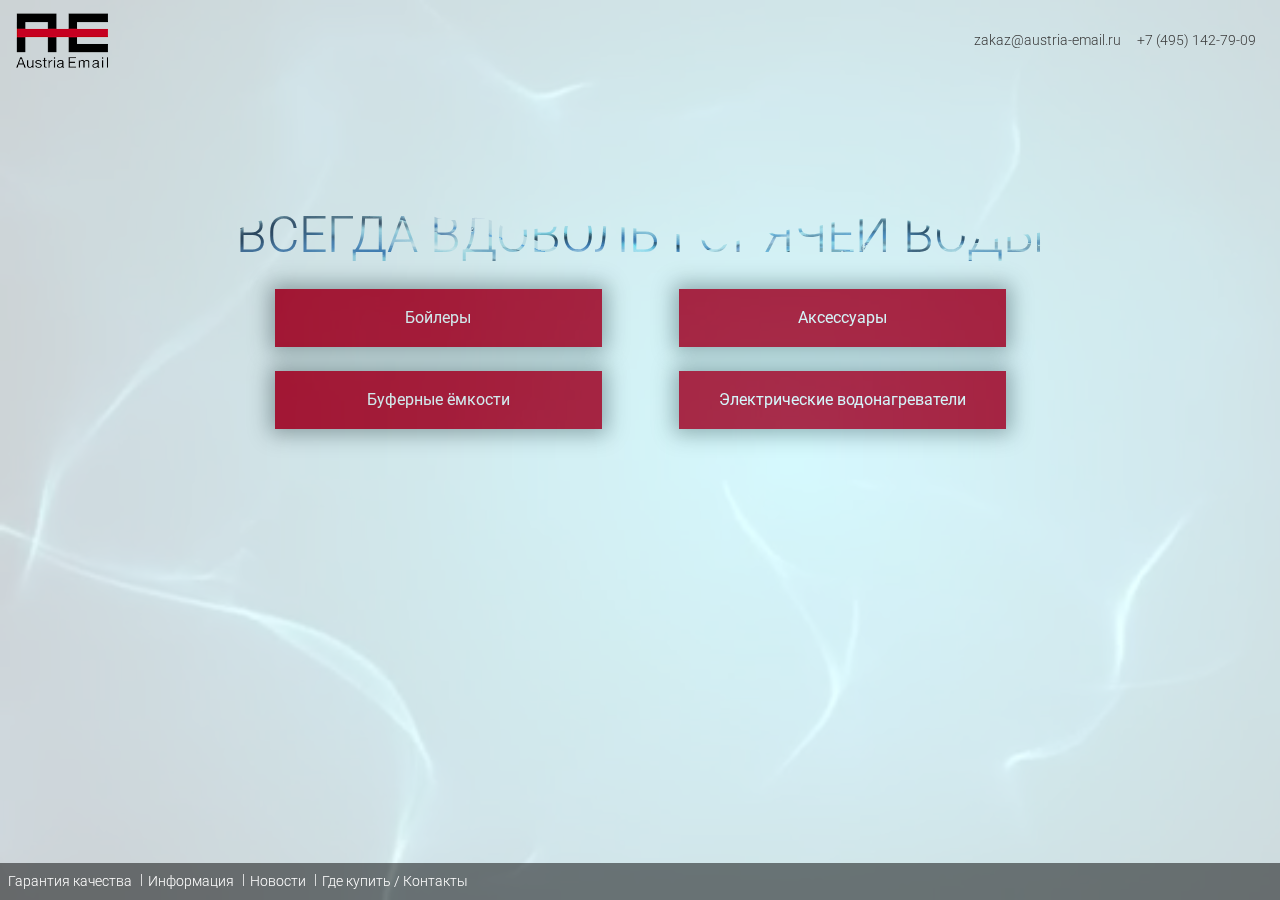
<file: index.html>
<!DOCTYPE html>
<html lang="en">
<head>
	<meta charset="UTF-8">
	<title>Document</title>
	<link rel="stylesheet" href="css/bootstrap.min.css">
	<link rel="stylesheet" href="css/style.css">
	<link rel="stylesheet" href="https://maxcdn.bootstrapcdn.com/font-awesome/4.7.0/css/font-awesome.min.css">
	<link href="https://fonts.googleapis.com/css?family=Roboto:300,400,700&amp;subset=cyrillic,cyrillic-ext" rel="stylesheet">
	<meta name="viewport" content="width=device-width, user-scalable=no, initial-scale=1.0, maximum-scale=1.0, minimum-scale=1.0">
</head>
<body>
	<!-- <div class="loader"><div class="loader_inner"></div></div> -->
<nav class="navbar navbar-home navbar-expand-lg my-nav">
  <a class="navbar-brand" href="#"><img src="images/logo.png">
  <div class="pulse1"></div>
<div class="pulse2"></div></a>
  <button class="navbar-toggler" type="button" data-toggle="collapse" data-target="#navbarNav" aria-controls="navbarNav" aria-expanded="false" aria-label="Toggle navigation">
    <span class="navbar-toggler-icon"><i class="fa fa-bars" aria-hidden="true"></i></span>
  </button>
  <div class="collapse navbar-collapse justify-content-end" id="navbarNav">
    <!-- <ul class="navbar-nav mr-auto mt-2 mt-lg-0">
      <li class="nav-item active">
        <a class="nav-link" href="#">Home <span class="sr-only">(current)</span></a>
      </li>
      <li class="nav-item">
        <a class="nav-link" href="#">Features</a>
      </li>
      <li class="nav-item">
        <a class="nav-link" href="#">Pricing</a>
      </li>
      <li class="nav-item">
        <a class="nav-link disabled" href="#">Disabled</a>
      </li>
    </ul> -->

    <ul class="navbar-nav my-2 my-lg-0">
      <li class="nav-item">
        <a class="nav-link email email-home " href="mailto:zakaz@austria-email.ru">zakaz@austria-email.ru</a>
      </li>
      <li class="nav-item">
        <a class="nav-link tel tel-home" href="tel:74951427909">+7 (495) 142-79-09</a>
      </li>
    </ul>
  </div>
</nav>


<div class="video-header wrap">
	<div class="fullscreen-video-wrap">
		<!-- <video src="video/water.mp4" autoplay loop></video> -->
		<video  muted  poster="images/bg.jpg" autoplay loop>
   <source src="video/water.mp4" type='video/mp4; codecs="avc1.42E01E, mp4a.40.2"'>
   	</video>
    <!-- <div class="video"  muted controls="false" poster="images/bg.jpg"> -->
   <!-- <source src="video/water.mp4" type='video/mp4; codecs="avc1.42E01E, mp4a.40.2"'> -->
    </div>
	</div>
	<div class="header-overlay loader1">
		<div class="header-content loader">
			<h1 class="star">Всегда вдоволь горячей воды</h1>
			
			<a class="btn my-btn mt-4">Бойлеры</a>
			<a class="btn my-btn mt-4">Аксессуары</a>
			<a class="btn my-btn mt-4">Буферные ёмкости</a>
			<a class="btn my-btn mt-4">Электрические
водонагреватели</a>
		</div>
	</div>
</div>

<section class="section section-a">
	<nav class="navbar fixed-bottom navbar-expand-sm navbar-dark nav-foot">
		<button class="navbar-toggler" type="button" data-toggle="collapse" data-target="#navbarNavFooter" aria-controls="navbarNav" aria-expanded="false" aria-label="Toggle navigation">
    <span class="navbar-toggler-icon"><i class="fa fa-bars" aria-hidden="true"></i></span>
  </button>
		<div class="collapse collapse-footer navbar-collapse" id="navbarNavFooter">
    <ul class="navbar-nav mr-auto mt-2 mt-lg-0">
      <li class="nav-item active home">
        <a class="nav-link home" href="#">Гарантия качества <span class="sr-only">(current)</span></a>
      </li>
      <li class="nav-item home">
        <a class="nav-link home" href="#">Информация</a>
      </li>
      <li class="nav-item home">
        <a class="nav-link home" href="#">Новости</a>
      </li>
      <li class="nav-item home">
        <a class="nav-link home" href="#">Где купить / Контакты</a>
      </li>
    </ul>
    <!-- <ul class="navbar-nav my-3 my-lg-0">
      <li class="nav-item">
        <a class="nav-link" href="#">Copyright © "austria-email", 2018</a>
      </li>
      <li class="nav-item">
        <a class="nav-link" href="#">Создание сайта - disaers.ru</a>
      </li>
    </ul> -->
  </div>
	</nav>
</section>

	<script src="https://code.jquery.com/jquery-3.2.1.slim.min.js" integrity="sha384-KJ3o2DKtIkvYIK3UENzmM7KCkRr/rE9/Qpg6aAZGJwFDMVNA/GpGFF93hXpG5KkN" crossorigin="anonymous"></script>
<script src="https://cdnjs.cloudflare.com/ajax/libs/popper.js/1.12.3/umd/popper.min.js" integrity="sha384-vFJXuSJphROIrBnz7yo7oB41mKfc8JzQZiCq4NCceLEaO4IHwicKwpJf9c9IpFgh" crossorigin="anonymous"></script>
<script src="https://maxcdn.bootstrapcdn.com/bootstrap/4.0.0-beta.2/js/bootstrap.min.js" integrity="sha384-alpBpkh1PFOepccYVYDB4do5UnbKysX5WZXm3XxPqe5iKTfUKjNkCk9SaVuEZflJ" crossorigin="anonymous"></script>
<script src="js/ie.js"></script>

</body>
</html>
</file>
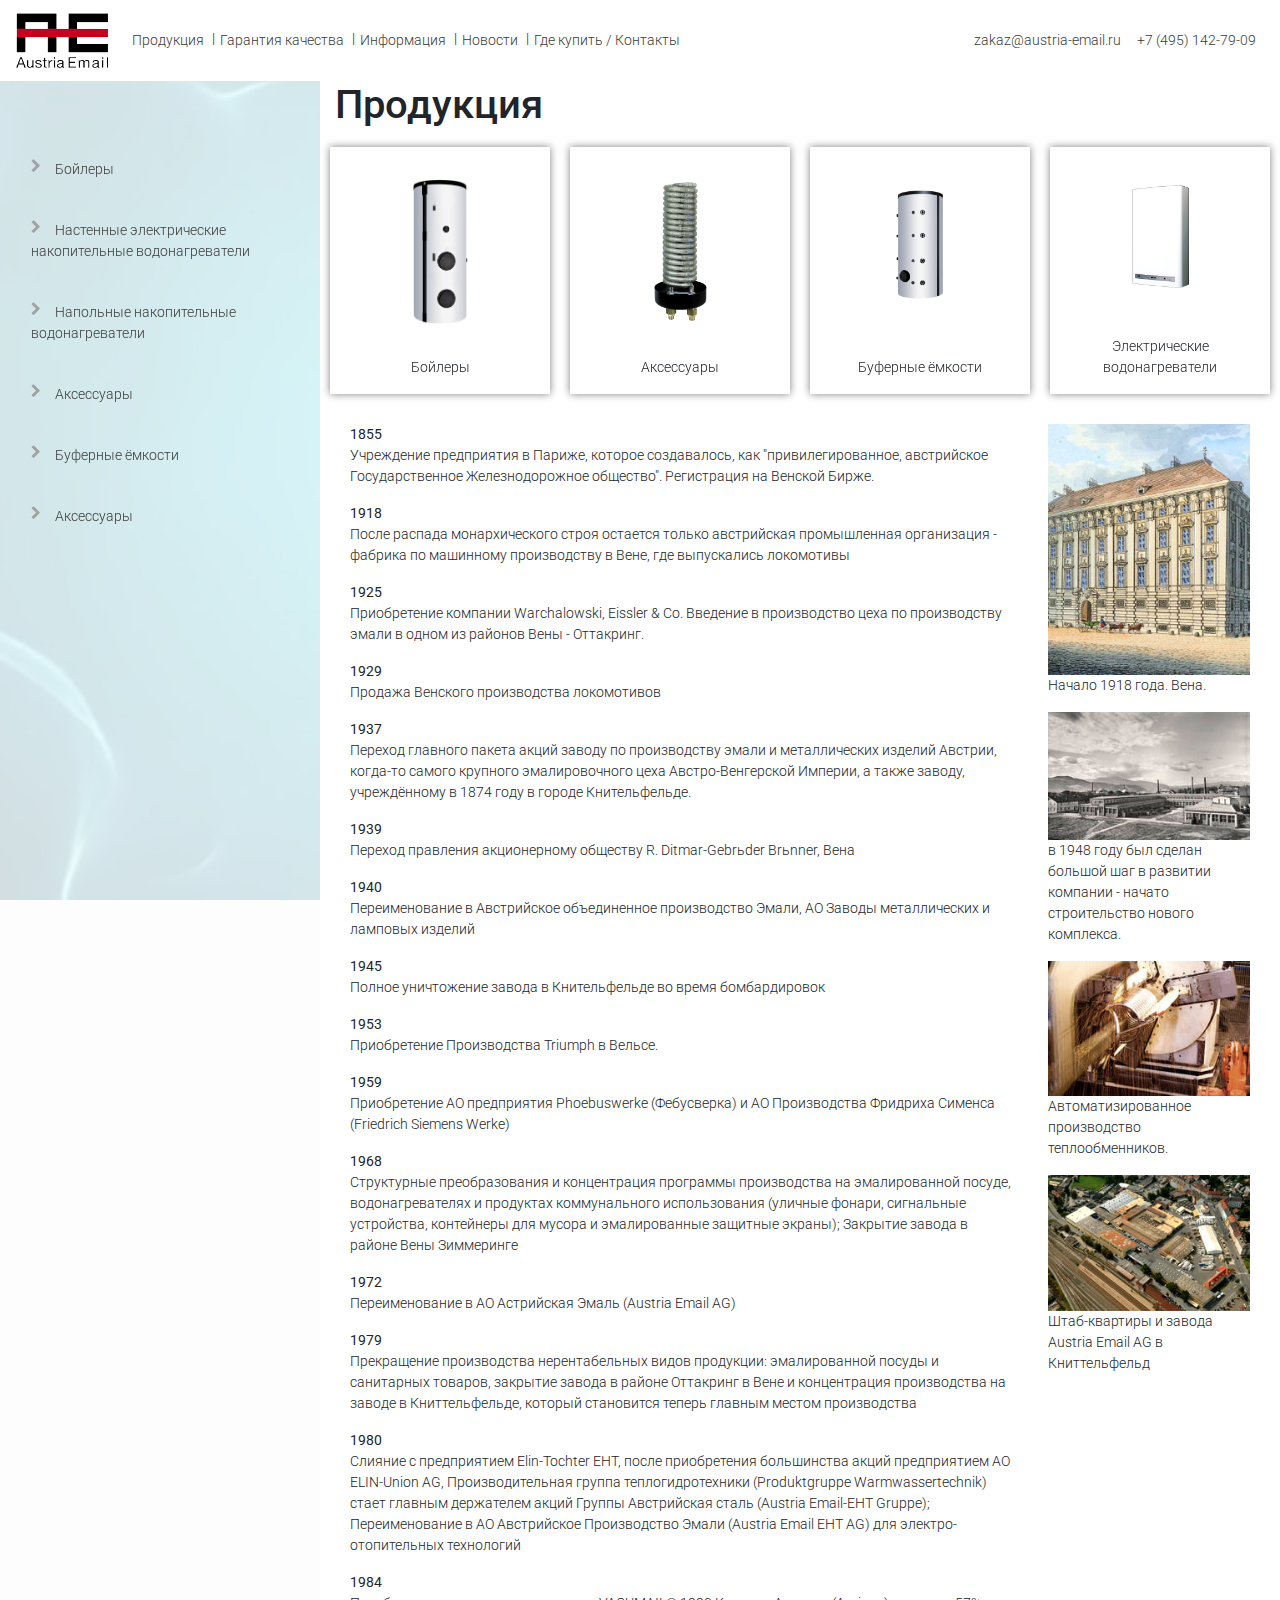
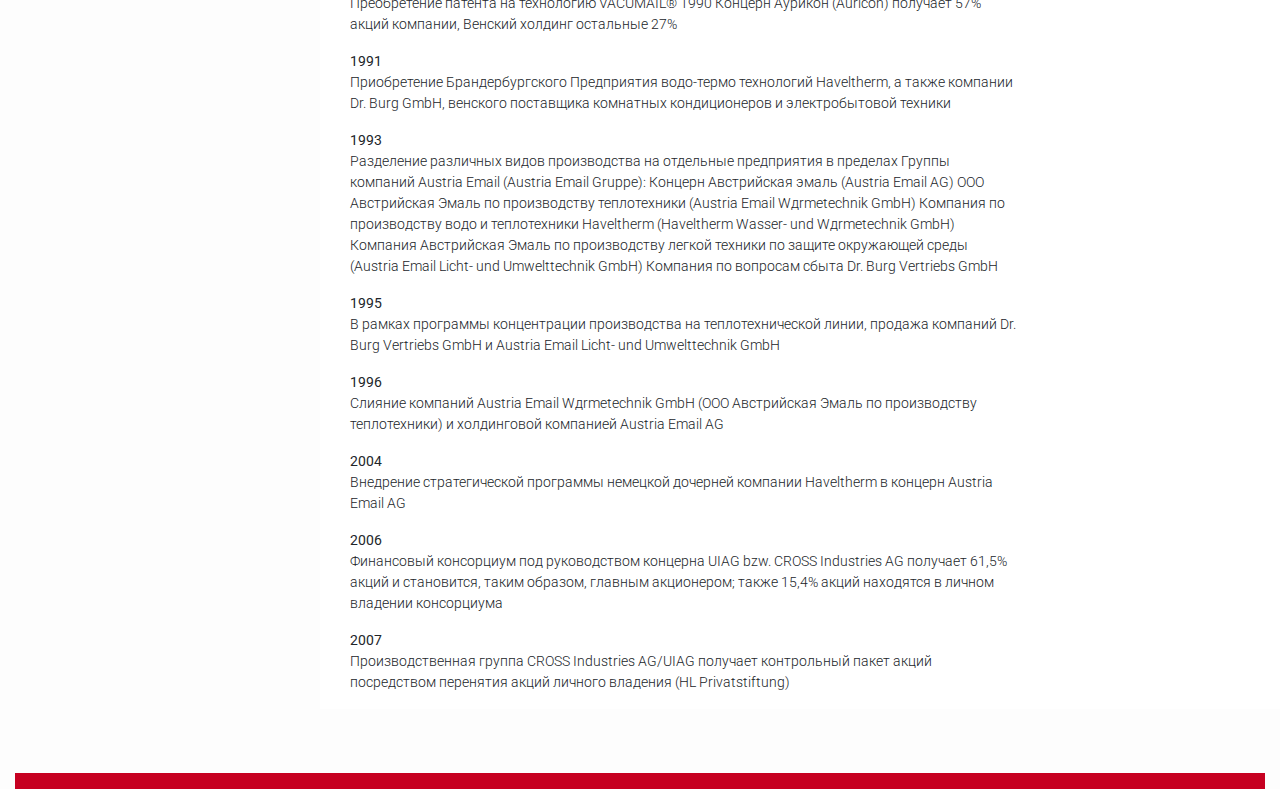
<file: category.html>
<!DOCTYPE html>
<html lang="en">
<head>
	<meta charset="UTF-8">
	<title>Document</title>
	<link rel="stylesheet" href="css/bootstrap.min.css">
	<link rel="stylesheet" href="css/style.css">
	<link rel="stylesheet" href="https://maxcdn.bootstrapcdn.com/font-awesome/4.7.0/css/font-awesome.min.css">
  <link href="https://fonts.googleapis.com/css?family=Roboto:300,400,700&amp;subset=cyrillic,cyrillic-ext" rel="stylesheet">
  <meta name="viewport" content="width=device-width, user-scalable=no, initial-scale=1.0, maximum-scale=1.0, minimum-scale=1.0">
</head>
<body>
	<video  muted poster="images/bg.jpg" autoplay loop id="myVideo">
   <source src="video/water.mp4" type='video/mp4; codecs="avc1.42E01E, mp4a.40.2"'>
    </video>
<nav class="navbar navbar-expand-lg">
  <a class="navbar-brand" href="#"><img src="images/logo.png"></a>
  <button class="navbar-toggler" type="button" data-toggle="collapse" data-target="#navbarNav" aria-controls="navbarNav" aria-expanded="false" aria-label="Toggle navigation">
    <span class="navbar-toggler-icon"><i class="fa fa-bars" aria-hidden="true"></i></span>
  </button>
  <div class="collapse navbar-collapse" id="navbarNav">
    <ul class="navbar-nav mr-auto mt-2 mt-lg-0">
      <li class="nav-item active">
        <a class="nav-link" href="#">Продукция <span class="sr-only">(current)</span></a>
      </li>
      <li class="nav-item">
        <a class="nav-link" href="#">Гарантия качества </a>
      </li>
      <li class="nav-item">
        <a class="nav-link" href="#">Информация</a>
      </li>
      <li class="nav-item">
        <a class="nav-link" href="#">Новости</a>
      </li>
      <li class="nav-item">
        <a class="nav-link" href="#">Где купить / Контакты</a>
      </li>
    </ul>
    <ul class="navbar-nav ">
      <li class="nav-item">
        <a class="nav-link email" href="mailto:zakaz@austria-email.ru">zakaz@austria-email.ru</a>
      </li>
      <li class="nav-item">
        <a class="nav-link tel" href="tel:74951427909">+7 (495) 142-79-09</a>
      </li>
    </ul>
  </div>
</nav>

<div class="container-fluid sky">
  <div class="row justify-content-end">
    <div class="col-md-3">
      <nav class="navbar navbar-home navbar-expand-lg my-nav">
  
  <button class="navbar-toggler" type="button" data-toggle="collapse" data-target="#navbarNavCat" aria-controls="navbarNavCat" aria-expanded="false" aria-label="Toggle navigation">
    <span class="navbar-toggler-icon"><i class="fa fa-bars" aria-hidden="true"></i></span>
  </button>
  <div class="collapse navbar-collapse " id="navbarNavCat">
    <!-- <ul class="nav flex-column">
  <li class="nav-item">
    <a class="nav-link active" href="#">Active</a>
  </li>
  <li class="nav-item">
    <a class="nav-link" href="#">Link</a>
  </li>
  <li class="nav-item">
    <a class="nav-link" href="#">Link</a>
  </li>
  <li class="nav-item">
    <a class="nav-link" href="#">Disabled</a>
  </li>
</ul> -->
<div class="sidebar left flex-column">

  <ul class="list-sidebar bg-defoult">
<li> <a href="#" data-toggle="collapse" data-target="#cat1" class="collapsed active" > <i class="fa fa-chevron-right pull-left"></i> <span class="nav-label"> Бойлеры </span> <span class=""></span> </a>
      <ul class="sub-menu collapse" id="cat1">
        <li class=""><a href="#">Austria Email ERM, ERMR</a>
          <ul >
            <li><a href="#">HT 200 ERM</a></li>
            <li><a href="#">HT 300 ERM</a></li>
            <li><a href="#">HT 400 ERM</a></li>
            <li><a href="#">HT 500 ERM</a></li>
            <li><a href="#">HT 200 ERMR</a></li>
            <li class="active"><a href="#">HT 300 ERMR</a></li>
            <li><a href="#">HT 400 ERMR</a></li>
            <li><a href="#">HT 500 ERMR</a></li>
          </ul>
        </li>
        <li><a href="#">Austria Email VT FFM</a>
          <ul >
            <li><a href="#">VT 300 FFM</a></li>
            <li><a href="#">VT 500 FFM</a></li>
            <li><a href="#">VT 800 FFM</a></li>
            <li><a href="#">VT 1000 FFM</a></li>
          </ul>
        </li>
        <li><a href="#">Austria Email VT FRM, FRMR</a>
          <ul >
            <li><a href="#">VT 800 FRM</a></li>
            <li><a href="#">VT 1000 FRM</a></li>
            <li><a href="#">VT 800 FRMR</a></li>
            <li><a href="#">VT 1000 FRMR</a></li>
          </ul>
        </li>
        <li><a href="#">Austria-Email VT LDS</a>
          <ul >
            <li><a href="#">VT 800 LDS</a></li>
            <li><a href="#">VT 1000 LDS</a></li>
          </ul>
        </li>
        <li><a href="#">Austria Email HT FM</a>
          <ul >
            <li><a href="#">HT 200 FM</a></li>
            <li><a href="#">HT 300 FM</a></li>
            <li><a href="#">HT 400 FM</a></li>
            <li><a href="#">HT 500 FM</a></li>
          </ul>
        </li>
      </ul>
    </li>
    <li> <a href="#" data-toggle="collapse" data-target="#cat2" class="collapsed active" > <i class="fa fa-chevron-right pull-left"></i> <span class="nav-label"> Настенные электрические накопительные водонагреватели </span> <span class=""></span> </a>
      <ul class="sub-menu collapse" id="cat2">
        <li class="active"><a href="#">CSS3 Animation</a></li>
        <li><a href="#">General</a></li>
        <li><a href="#">Buttons</a></li>
        <li><a href="#">Tabs & Accordions</a></li>
        <li><a href="#">Typography</a></li>
        <li><a href="#">FontAwesome</a></li>
        <li><a href="#">Slider</a></li>
        <li><a href="#">Panels</a></li>
        <li><a href="#">Widgets</a></li>
        <li><a href="#">Bootstrap Model</a></li>
      </ul>
    </li>
    <li> <a href="#" data-toggle="collapse" data-target="#cat3" class="collapsed active" > <i class="fa fa-chevron-right pull-left"></i> <span class="nav-label"> Напольные накопительные водонагреватели </span> <span class=""></span> </a>
      <ul class="sub-menu collapse" id="cat3">
        <li class="active"><a href="#">CSS3 Animation</a></li>
        <li><a href="#">General</a></li>
        <li><a href="#">Buttons</a></li>
        <li><a href="#">Tabs & Accordions</a></li>
        <li><a href="#">Typography</a></li>
        <li><a href="#">FontAwesome</a></li>
        <li><a href="#">Slider</a></li>
        <li><a href="#">Panels</a></li>
        <li><a href="#">Widgets</a></li>
        <li><a href="#">Bootstrap Model</a></li>
      </ul>
    </li>
    <li> <a href="#" data-toggle="collapse" data-target="#cat4" class="collapsed active" > <i class="fa fa-chevron-right pull-left"></i> <span class="nav-label"> Аксессуары </span> <span class=""></span> </a>
      <ul class="sub-menu collapse" id="cat4">
        <li class="active"><a href="#">CSS3 Animation</a></li>
        <li><a href="#">General</a></li>
        <li><a href="#">Buttons</a></li>
        <li><a href="#">Tabs & Accordions</a></li>
        <li><a href="#">Typography</a></li>
        <li><a href="#">FontAwesome</a></li>
        <li><a href="#">Slider</a></li>
        <li><a href="#">Panels</a></li>
        <li><a href="#">Widgets</a></li>
        <li><a href="#">Bootstrap Model</a></li>
      </ul>
    </li>
    <li> <a href="#" data-toggle="collapse" data-target="#cat5" class="collapsed active" > <i class="fa fa-chevron-right pull-left"></i> <span class="nav-label"> Буферные ёмкости </span> <span class=""></span> </a>
      <ul class="sub-menu collapse" id="cat5">
        <li class="active"><a href="#">CSS3 Animation</a></li>
        <li><a href="#">General</a></li>
        <li><a href="#">Buttons</a></li>
        <li><a href="#">Tabs & Accordions</a></li>
        <li><a href="#">Typography</a></li>
        <li><a href="#">FontAwesome</a></li>
        <li><a href="#">Slider</a></li>
        <li><a href="#">Panels</a></li>
        <li><a href="#">Widgets</a></li>
        <li><a href="#">Bootstrap Model</a></li>
      </ul>
    </li>
    <li> <a href="#" data-toggle="collapse" data-target="#cat6" class="collapsed active" > <i class="fa fa-chevron-right pull-left"></i> <span class="nav-label"> Аксессуары </span> <span class=""></span> </a>
      <ul class="sub-menu collapse" id="cat6">
        <li class="active"><a href="#">CSS3 Animation</a></li>
        <li><a href="#">General</a></li>
        <li><a href="#">Buttons</a></li>
        <li><a href="#">Tabs & Accordions</a></li>
        <li><a href="#">Typography</a></li>
        <li><a href="#">FontAwesome</a></li>
        <li><a href="#">Slider</a></li>
        <li><a href="#">Panels</a></li>
        <li><a href="#">Widgets</a></li>
        <li><a href="#">Bootstrap Model</a></li>
      </ul>
    </li>
  </ul>
</div>
  </div>
</nav>
    </div>
    <div class="col-lg-9 col-md-9 col-sm-12 content">
      <h1>Продукция</h1>



  <div class="row">
    <div class="col category-item">
      <a href="#" class="category-link">
        <img src="images/boyler.png" alt="">
        
      </a>
      <p class="category-title">Бойлеры</p>
    </div>
    <div class="col category-item">
      <a href="#" class="category-link">
        <img src="images/acses.png" alt="">
        
      </a>
      <p class="category-title">Аксессуары</p>
    </div>
    <div class="col category-item">
      <a href="#" class="category-link">
        <img src="images/byf-emk.png" alt="">
        
      </a>
      <p class="category-title">Буферные ёмкости</p>
    </div>
    <div class="col category-item">
      <a href="#" class="category-link">
        <img src="images/vodonagrev.png" alt="">
        
      </a>
      <p class="category-title">Электрические водонагреватели</p>
    </div>
  </div>  


<div class="container cat-content">
  <div class="row">
    <div class="col-md-9">
      <strong>1855</strong>
      <p>Учреждение предприятия в Париже, которое создавалось, как "привилегированное, австрийское Государственное Железнодорожное общество". Регистрация на Венской Бирже.</p>
      <strong>1918</strong>
      <p>После распада монархического строя остается только австрийская промышленная организация - фабрика по машинному производству в Вене, где выпускались локомотивы</p>
      
      <strong>1925</strong>
      <p>Приобретение компании Warchalowski, Eissler & Co. Введение в производство цеха по производству эмали в одном из районов Вены - Оттакринг.</p>
      
      <strong>1929</strong>
      <p>Продажа Венского производства локомотивов</p>
      
      <strong>1937</strong>
      <p>Переход главного пакета акций заводу по производству эмали и металлических изделий Австрии, когда-то самого крупного эмалировочного цеха Австро-Венгерской Империи, а также заводу, учреждённому в 1874 году в городе Кнительфельде.</p>
      
      <strong>1939</strong>
      <p>Переход правления акционерному обществу R. Ditmar-Gebrьder Brьnner, Вена</p>
      
      <strong>1940</strong>
      <p>Переименование в Австрийское объединенное производство Эмали, АО Заводы металлических и ламповых изделий</p>
      
      <strong>1945</strong>
      <p>Полное уничтожение завода в Кнительфельде во время бомбардировок</p>
      
      <strong>1953</strong>
      <p>Приобретение Производства Triumph в Вельсе.</p>
      
      <strong>1959</strong>
      <p>Приобретение АО предприятия Phoebuswerke (Фебусверка) и АО Производства Фридриха Сименса (Friedrich Siemens Werke)</p>
      
      <strong>1968</strong>
      <p>Структурные преобразования и концентрация программы производства на эмалированной посуде, водонагревателях и продуктах коммунального использования (уличные фонари, сигнальные устройства, контейнеры для мусора и эмалированные защитные экраны); Закрытие завода в районе Вены Зиммеринге</p>
      
      <strong>1972</strong>
      <p>Переименование в АО Астрийская Эмаль (Austria Email AG)</p>
      
      <strong>1979</strong>
      <p>Прекращение производства нерентабельных видов продукции: эмалированной посуды и санитарных товаров, закрытие завода в районе Оттакринг в Вене и концентрация производства на заводе в Книттельфельде, который становится теперь главным местом производства</p>
      
      <strong>1980</strong>
      <p>Слияние с предприятием Elin-Tochter EHT, после приобретения большинства акций предприятием АО ELIN-Union AG, Производительная группа теплогидротехники (Produktgruppe Warmwassertechnik) стает главным держателем акций Группы Австрийская сталь (Austria Email-EHT Gruppe); Переименование в АО Австрийское Производство Эмали (Аustria Email EHT AG) для электро- отопительных технологий</p>
      
      <strong>1984</strong>
      <p>Преобретение патента на технологию VACUMAIL® 1990 Концерн Аурикон (Auricon) получает 57% акций компании, Венский холдинг остальные 27%</p>
      
      <strong>1991</strong>
      <p>Приобретение Брандербургского Предприятия водо-термо технологий Haveltherm, а также компании Dr. Burg GmbH, венского поставщика комнатных кондиционеров и электробытовой техники</p>
      
      <strong>1993</strong>
      <p>Разделение различных видов производства на отдельные предприятия в пределах Группы компаний Austria Email (Austria Email Gruppe):
        
        Концерн Австрийская эмаль (Austria Email AG)
        ООО Австрийская Эмаль по производству теплотехники (Austria Email Wдrmetechnik GmbH)
        Компания по производству водо и теплотехники Haveltherm (Haveltherm Wasser- und Wдrmetechnik GmbH)
        Компания Австрийская Эмаль по производству легкой техники по защите окружающей среды (Austria Email Licht- und Umwelttechnik GmbH)
        Компания по вопросам сбыта Dr. Burg Vertriebs GmbH</p>
      <strong>1995</strong>
      <p>В рамках программы концентрации производства на теплотехнической линии, продажа компаний Dr. Burg Vertriebs GmbH и Austria Email Licht- und Umwelttechnik GmbH</p>
      
      <strong>1996</strong>
      <p>Слияние компаний Austria Email Wдrmetechnik GmbH (ООО Австрийская Эмаль по производству теплотехники) и холдинговой компанией Austria Email AG</p>
      
      <strong>2004</strong>
      <p>Внедрение стратегической программы немецкой дочерней компании Haveltherm в концерн Austria Email AG</p>
      
      <strong>2006</strong>
      <p>Финансовый консорциум под руководством концерна UIAG bzw. CROSS Industries AG получает 61,5% акций и становится, таким образом, главным акционером; также 15,4% акций находятся в личном владении консорциума</p>
      
      <strong>2007</strong>
      <p>Производственная группа CROSS Industries AG/UIAG получает контрольный пакет акций посредством перенятия акций личного владения (HL Privatstiftung)
        </p>
    </div>
    <div class="col-md-3">
      <img src="images/geschichte_01.jpg" alt="" class="img-responsive" title="Начало 1918 года. Вена.">
      <p>Начало 1918 года. Вена.</p>
      <img src="images/dbb3c32cd2.jpg" alt="" class="img-responsive" title="в 1948 году был сделан большой шаг в развитии компании - начато строительство нового комплекса."><p>в 1948 году был сделан большой шаг в развитии компании - начато строительство нового комплекса.</p>
      <img src="images/f948b86014.jpg" alt="" class="img-responsive" title="Автоматизированное производство теплообменников."><p>Автоматизированное производство теплообменников.</p>
      <img src="images/e3974927e0.jpg" alt="" class="img-responsive" title="Штаб-квартиры и завода Austria Email AG в Книттельфельд"><p>Штаб-квартиры и завода Austria Email AG в Книттельфельд</p>
    </div>
  </div>

      
    </div>  
  </div>
</div>
<div class="container allCategory">
  
</div>


<footer>
	<nav class="navbar  navbar-expand-sm  nav-foot-red">
		<div class=" navbar-collapse" >
    <!-- <ul class="navbar-nav mr-auto mt-2 mt-lg-0">
      <li class="nav-item">
        <a class="nav-link" href="#">Copyright © "austria-email", 2018</a>
      </li>
    </ul>
    <ul class="navbar-nav my-3 my-lg-0">
      
      <li class="nav-item">
        <a class="nav-link" href="#">Создание сайта - disaers.ru</a>
      </li>
    </ul> -->
  </div>
	</nav>
</footer>

	<script src="https://code.jquery.com/jquery-3.2.1.slim.min.js" integrity="sha384-KJ3o2DKtIkvYIK3UENzmM7KCkRr/rE9/Qpg6aAZGJwFDMVNA/GpGFF93hXpG5KkN" crossorigin="anonymous"></script>
<script src="https://cdnjs.cloudflare.com/ajax/libs/popper.js/1.12.3/umd/popper.min.js" integrity="sha384-vFJXuSJphROIrBnz7yo7oB41mKfc8JzQZiCq4NCceLEaO4IHwicKwpJf9c9IpFgh" crossorigin="anonymous"></script>
<script src="https://maxcdn.bootstrapcdn.com/bootstrap/4.0.0-beta.2/js/bootstrap.min.js" integrity="sha384-alpBpkh1PFOepccYVYDB4do5UnbKysX5WZXm3XxPqe5iKTfUKjNkCk9SaVuEZflJ" crossorigin="anonymous"></script>

</body>
</html>
</file>
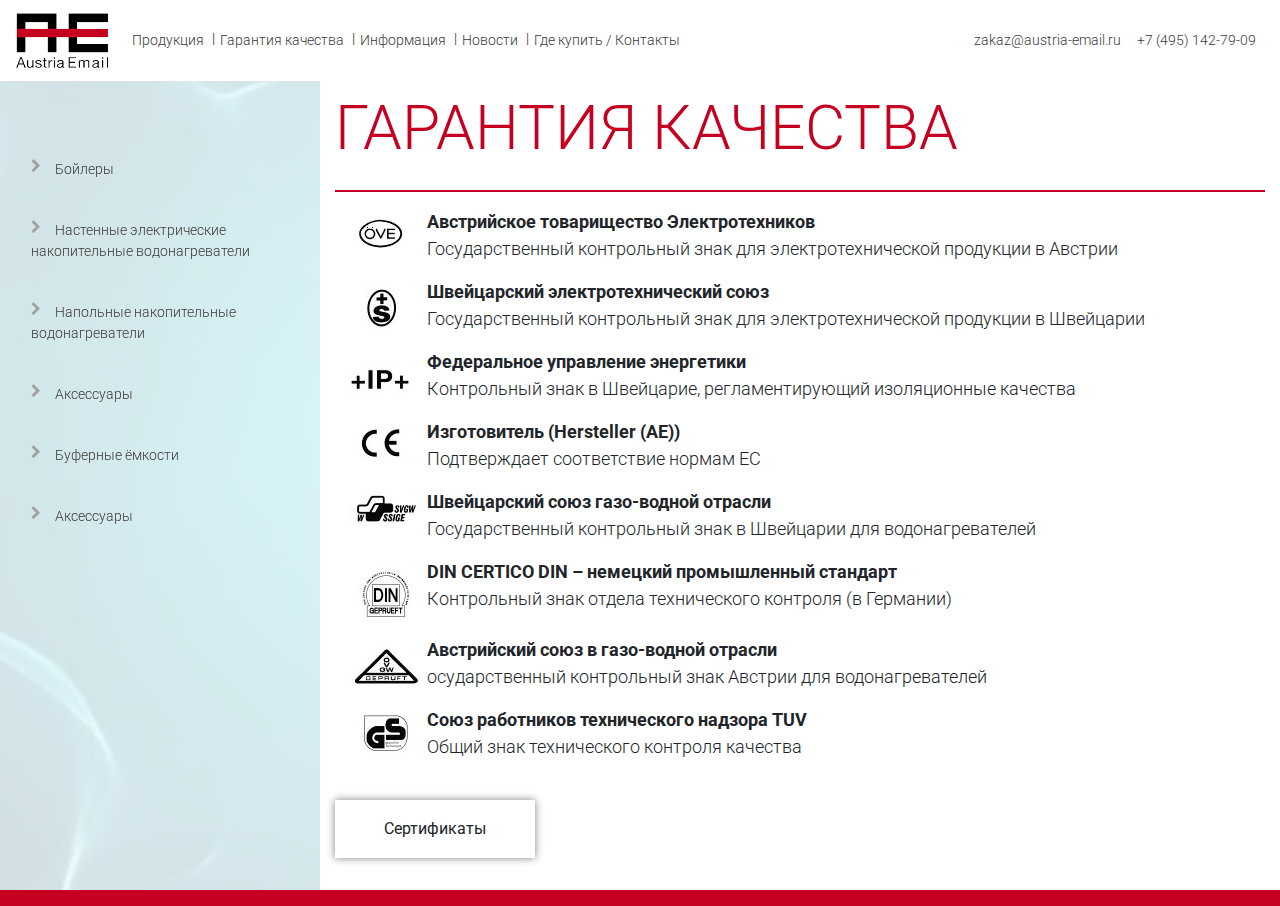
<file: garant.html>
<!DOCTYPE html>
<html lang="en">
<head>
	<meta charset="UTF-8">
	<title>Document</title>
	<link rel="stylesheet" href="css/bootstrap.min.css">
	<link rel="stylesheet" href="css/style.css">
	<link rel="stylesheet" href="https://maxcdn.bootstrapcdn.com/font-awesome/4.7.0/css/font-awesome.min.css">
  <link href="https://fonts.googleapis.com/css?family=Roboto:300,400,700&amp;subset=cyrillic,cyrillic-ext" rel="stylesheet">
  <meta name="viewport" content="width=device-width, user-scalable=no, initial-scale=1.0, maximum-scale=1.0, minimum-scale=1.0">
</head>
<body>
	<video  muted poster="images/bg.jpg" autoplay loop id="myVideo">
   <source src="video/water.mp4" type='video/mp4; codecs="avc1.42E01E, mp4a.40.2"'>
    </video>
<nav class="navbar navbar-expand-lg">
  <a class="navbar-brand" href="#"><img src="images/logo.png"></a>
  <button class="navbar-toggler" type="button" data-toggle="collapse" data-target="#navbarNav" aria-controls="navbarNav" aria-expanded="false" aria-label="Toggle navigation">
    <span class="navbar-toggler-icon"><i class="fa fa-bars" aria-hidden="true"></i></span>
  </button>
  <div class="collapse navbar-collapse" id="navbarNav">
    <ul class="navbar-nav mr-auto mt-2 mt-lg-0">
      <li class="nav-item active">
        <a class="nav-link" href="#">Продукция <span class="sr-only">(current)</span></a>
      </li>
      <li class="nav-item">
        <a class="nav-link" href="#">Гарантия качества </a>
      </li>
      <li class="nav-item">
        <a class="nav-link" href="#">Информация</a>
      </li>
      <li class="nav-item">
        <a class="nav-link" href="#">Новости</a>
      </li>
      <li class="nav-item">
        <a class="nav-link" href="#">Где купить / Контакты</a>
      </li>
    </ul>
    <ul class="navbar-nav ">
      <li class="nav-item">
        <a class="nav-link email" href="mailto:zakaz@austria-email.ru">zakaz@austria-email.ru</a>
      </li>
      <li class="nav-item">
        <a class="nav-link tel" href="tel:74951427909">+7 (495) 142-79-09</a>
      </li>
    </ul>
  </div>
</nav>

<div class="container-fluid sky">
  <div class="row ">
    <div class="col-md-3">
      <nav class="navbar navbar-home navbar-expand-lg my-nav">
  
  <button class="navbar-toggler" type="button" data-toggle="collapse" data-target="#navbarNavCat" aria-controls="navbarNavCat" aria-expanded="false" aria-label="Toggle navigation">
    <span class="navbar-toggler-icon"><i class="fa fa-bars" aria-hidden="true"></i></span>
  </button>
  <div class="collapse navbar-collapse " id="navbarNavCat">
    <!-- <ul class="nav flex-column">
  <li class="nav-item">
    <a class="nav-link active" href="#">Active</a>
  </li>
  <li class="nav-item">
    <a class="nav-link" href="#">Link</a>
  </li>
  <li class="nav-item">
    <a class="nav-link" href="#">Link</a>
  </li>
  <li class="nav-item">
    <a class="nav-link" href="#">Disabled</a>
  </li>
</ul> -->
<div class="sidebar left flex-column">
  <ul class="list-sidebar bg-defoult">
<li> <a href="#" data-toggle="collapse" data-target="#cat1" class="collapsed active" > <i class="fa fa-chevron-right pull-left"></i> <span class="nav-label"> Бойлеры </span> <span class=""></span> </a>
      <ul class="sub-menu collapse" id="cat1">
        <li class=""><a href="#">Austria Email ERM, ERMR</a>
          <ul >
            <li><a href="#">HT 200 ERM</a></li>
            <li><a href="#">HT 300 ERM</a></li>
            <li><a href="#">HT 400 ERM</a></li>
            <li><a href="#">HT 500 ERM</a></li>
            <li><a href="#">HT 200 ERMR</a></li>
            <li class="active"><a href="#">HT 300 ERMR</a></li>
            <li><a href="#">HT 400 ERMR</a></li>
            <li><a href="#">HT 500 ERMR</a></li>
          </ul>
        </li>
        <li><a href="#">Austria Email VT FFM</a>
          <ul >
            <li><a href="#">VT 300 FFM</a></li>
            <li><a href="#">VT 500 FFM</a></li>
            <li><a href="#">VT 800 FFM</a></li>
            <li><a href="#">VT 1000 FFM</a></li>
          </ul>
        </li>
        <li><a href="#">Austria Email VT FRM, FRMR</a>
          <ul >
            <li><a href="#">VT 800 FRM</a></li>
            <li><a href="#">VT 1000 FRM</a></li>
            <li><a href="#">VT 800 FRMR</a></li>
            <li><a href="#">VT 1000 FRMR</a></li>
          </ul>
        </li>
        <li><a href="#">Austria-Email VT LDS</a>
          <ul >
            <li><a href="#">VT 800 LDS</a></li>
            <li><a href="#">VT 1000 LDS</a></li>
          </ul>
        </li>
        <li><a href="#">Austria Email HT FM</a>
          <ul >
            <li><a href="#">HT 200 FM</a></li>
            <li><a href="#">HT 300 FM</a></li>
            <li><a href="#">HT 400 FM</a></li>
            <li><a href="#">HT 500 FM</a></li>
          </ul>
        </li>
      </ul>
    </li>
    <li> <a href="#" data-toggle="collapse" data-target="#cat2" class="collapsed active" > <i class="fa fa-chevron-right pull-left"></i> <span class="nav-label"> Настенные электрические накопительные водонагреватели </span> <span class=""></span> </a>
      <ul class="sub-menu collapse" id="cat2">
        <li class="active"><a href="#">CSS3 Animation</a></li>
        <li><a href="#">General</a></li>
        <li><a href="#">Buttons</a></li>
        <li><a href="#">Tabs & Accordions</a></li>
        <li><a href="#">Typography</a></li>
        <li><a href="#">FontAwesome</a></li>
        <li><a href="#">Slider</a></li>
        <li><a href="#">Panels</a></li>
        <li><a href="#">Widgets</a></li>
        <li><a href="#">Bootstrap Model</a></li>
      </ul>
    </li>
    <li> <a href="#" data-toggle="collapse" data-target="#cat3" class="collapsed active" > <i class="fa fa-chevron-right pull-left"></i> <span class="nav-label"> Напольные накопительные водонагреватели </span> <span class=""></span> </a>
      <ul class="sub-menu collapse" id="cat3">
        <li class="active"><a href="#">CSS3 Animation</a></li>
        <li><a href="#">General</a></li>
        <li><a href="#">Buttons</a></li>
        <li><a href="#">Tabs & Accordions</a></li>
        <li><a href="#">Typography</a></li>
        <li><a href="#">FontAwesome</a></li>
        <li><a href="#">Slider</a></li>
        <li><a href="#">Panels</a></li>
        <li><a href="#">Widgets</a></li>
        <li><a href="#">Bootstrap Model</a></li>
      </ul>
    </li>
    <li> <a href="#" data-toggle="collapse" data-target="#cat4" class="collapsed active" > <i class="fa fa-chevron-right pull-left"></i> <span class="nav-label"> Аксессуары </span> <span class=""></span> </a>
      <ul class="sub-menu collapse" id="cat4">
        <li class="active"><a href="#">CSS3 Animation</a></li>
        <li><a href="#">General</a></li>
        <li><a href="#">Buttons</a></li>
        <li><a href="#">Tabs & Accordions</a></li>
        <li><a href="#">Typography</a></li>
        <li><a href="#">FontAwesome</a></li>
        <li><a href="#">Slider</a></li>
        <li><a href="#">Panels</a></li>
        <li><a href="#">Widgets</a></li>
        <li><a href="#">Bootstrap Model</a></li>
      </ul>
    </li>
    <li> <a href="#" data-toggle="collapse" data-target="#cat5" class="collapsed active" > <i class="fa fa-chevron-right pull-left"></i> <span class="nav-label"> Буферные ёмкости </span> <span class=""></span> </a>
      <ul class="sub-menu collapse" id="cat5">
        <li class="active"><a href="#">CSS3 Animation</a></li>
        <li><a href="#">General</a></li>
        <li><a href="#">Buttons</a></li>
        <li><a href="#">Tabs & Accordions</a></li>
        <li><a href="#">Typography</a></li>
        <li><a href="#">FontAwesome</a></li>
        <li><a href="#">Slider</a></li>
        <li><a href="#">Panels</a></li>
        <li><a href="#">Widgets</a></li>
        <li><a href="#">Bootstrap Model</a></li>
      </ul>
    </li>
    <li> <a href="#" data-toggle="collapse" data-target="#cat6" class="collapsed active" > <i class="fa fa-chevron-right pull-left"></i> <span class="nav-label"> Аксессуары </span> <span class=""></span> </a>
      <ul class="sub-menu collapse" id="cat6">
        <li class="active"><a href="#">CSS3 Animation</a></li>
        <li><a href="#">General</a></li>
        <li><a href="#">Buttons</a></li>
        <li><a href="#">Tabs & Accordions</a></li>
        <li><a href="#">Typography</a></li>
        <li><a href="#">FontAwesome</a></li>
        <li><a href="#">Slider</a></li>
        <li><a href="#">Panels</a></li>
        <li><a href="#">Widgets</a></li>
        <li><a href="#">Bootstrap Model</a></li>
      </ul>
    </li>
  </ul>
</div>
  </div>
</nav>
    </div>
    <div class="col-lg-9 col-sm-12 content">
      <p class="caption">Гарантия качества</p>
      <hr>
      <div class="col-12 garant">
        <div class="row">
          <div class="col-1">
            <img src="images/icon-oven.jpg" alt="">
          </div>
          <div class="col-11">
            <p>  <span>Австрийское товарищество Электротехников <br></span> Государственный контрольный знак для электротехнической продукции в Австрии</p>
          </div>
        </div>
      </div>
      <div class="col-12 garant">
        <div class="row">
          <div class="col-1">
            <img src="images/icon-shec.jpg" alt="">
          </div>
          <div class="col-11">
            <p>  <span>Швейцарский электротехнический союз <br></span> Государственный контрольный знак для электротехнической продукции в Швейцарии</p>
          </div>
        </div>
      </div>
      <div class="col-12 garant">
        <div class="row">
          <div class="col-1">
            <img src="images/icon-feder.jpg" alt="">
          </div>
          <div class="col-11">
            <p>  <span>Федеральное управление энергетики <br></span> Контрольный знак в Швейцарие, регламентирующий изоляционные качества</p>
          </div>
        </div>
      </div>
      <div class="col-12 garant">
        <div class="row">
          <div class="col-1">
            <img src="images/icon-ae.jpg" alt="">
          </div>
          <div class="col-11">
            <p>  <span>Изготовитель (Hersteller (AE)) <br></span> Подтверждает соответствие нормам ЕС</p>
          </div>
        </div>
      </div>
      <div class="col-12 garant">
        <div class="row">
          <div class="col-1">
            <img src="images/icon-shec2.jpg" alt="">
          </div>
          <div class="col-11">
            <p>  <span>Швейцарский союз газо-водной отрасли<br></span> Государственный контрольный знак в Швейцарии для водонагревателей</p>
          </div>
        </div>
      </div>
      <div class="col-12 garant">
        <div class="row">
          <div class="col-1">
            <img src="images/icon-din.jpg" alt="">
          </div>
          <div class="col-11">
            <p>  <span>DIN CERTICO DIN – немецкий промышленный стандарт <br></span> Контрольный знак отдела технического контроля (в Германии)</p>
          </div>
        </div>
      </div>
      <div class="col-12 garant">
        <div class="row">
          <div class="col-1">
            <img src="images/icon-gaz.jpg" alt="">
          </div>
          <div class="col-11">
            <p>  <span>Австрийский союз в газо-водной отрасли<br></span> осударственный контрольный знак Австрии для водонагревателей</p>
          </div>
        </div>
      </div>
      <div class="col-12 garant">
        <div class="row">
          <div class="col-1">
            <img src="images/icon-Tuv.jpg" alt="">
          </div>
          <div class="col-11">
            <p>  <span>Союз работников технического надзора TUV<br></span> Общий знак технического контроля качества</p>
          </div>
        </div>
      </div>
      <a class="btn my-btn-garant mt-4">Сертификаты</a>
    </div>

  </div>

</div>


<footer>
	<nav class="navbar  navbar-expand-sm  nav-foot-red">
		<div class=" navbar-collapse" >
    <!-- <ul class="navbar-nav mr-auto mt-2 mt-lg-0">
      <li class="nav-item">
        <a class="nav-link" href="#">Copyright © "austria-email", 2018</a>
      </li>
    </ul>
    <ul class="navbar-nav my-3 my-lg-0">
      
      <li class="nav-item">
        <a class="nav-link" href="#">Создание сайта - disaers.ru</a>
      </li>
    </ul> -->
  </div>
	</nav>
</footer>

	<script src="https://code.jquery.com/jquery-3.2.1.slim.min.js" integrity="sha384-KJ3o2DKtIkvYIK3UENzmM7KCkRr/rE9/Qpg6aAZGJwFDMVNA/GpGFF93hXpG5KkN" crossorigin="anonymous"></script>
<script src="https://cdnjs.cloudflare.com/ajax/libs/popper.js/1.12.3/umd/popper.min.js" integrity="sha384-vFJXuSJphROIrBnz7yo7oB41mKfc8JzQZiCq4NCceLEaO4IHwicKwpJf9c9IpFgh" crossorigin="anonymous"></script>
<script src="https://maxcdn.bootstrapcdn.com/bootstrap/4.0.0-beta.2/js/bootstrap.min.js" integrity="sha384-alpBpkh1PFOepccYVYDB4do5UnbKysX5WZXm3XxPqe5iKTfUKjNkCk9SaVuEZflJ" crossorigin="anonymous"></script>

</body>
</html>
</file>
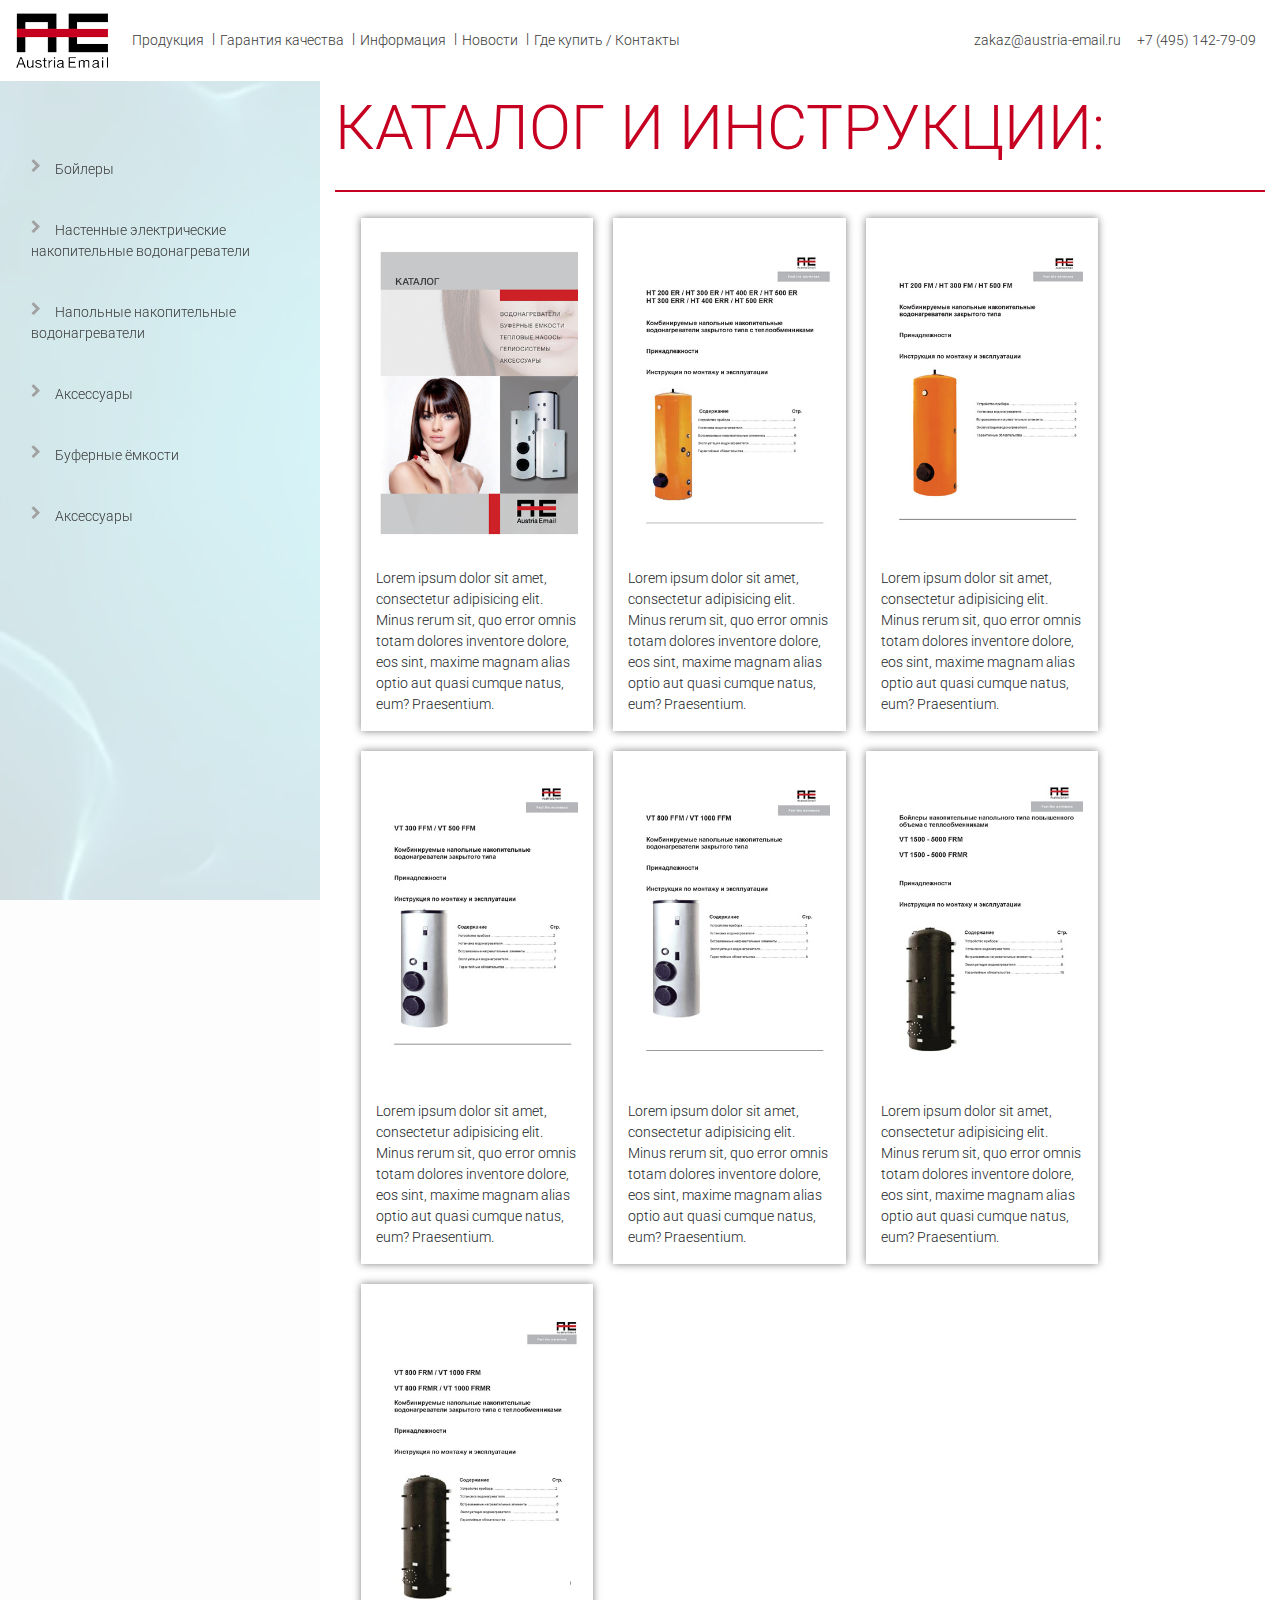
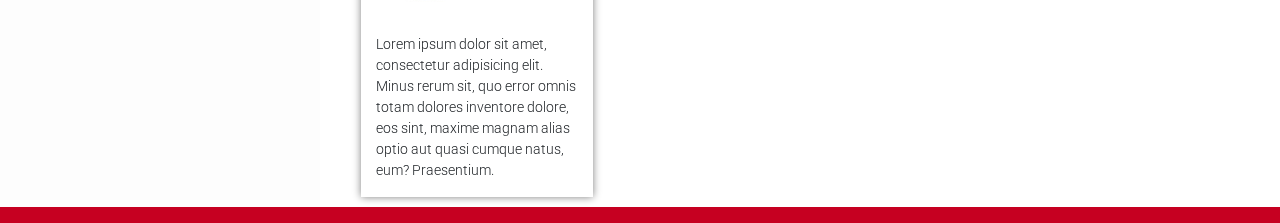
<file: info.html>
<!DOCTYPE html>
<html lang="en">
<head>
	<meta charset="UTF-8">
	<title>Document</title>
	<link rel="stylesheet" href="css/bootstrap.min.css">
	<link rel="stylesheet" href="css/style.css">
	<link rel="stylesheet" href="https://maxcdn.bootstrapcdn.com/font-awesome/4.7.0/css/font-awesome.min.css">
  <link href="https://fonts.googleapis.com/css?family=Roboto:300,400,700&amp;subset=cyrillic,cyrillic-ext" rel="stylesheet">
  <meta name="viewport" content="width=device-width, user-scalable=no, initial-scale=1.0, maximum-scale=1.0, minimum-scale=1.0">
</head>
<body>
	<video  muted poster="images/bg.jpg" autoplay loop id="myVideo">
   <source src="video/water.mp4" type='video/mp4; codecs="avc1.42E01E, mp4a.40.2"'>
    </video>
<nav class="navbar navbar-expand-lg">
  <a class="navbar-brand" href="#"><img src="images/logo.png"></a>
  <button class="navbar-toggler" type="button" data-toggle="collapse" data-target="#navbarNav" aria-controls="navbarNav" aria-expanded="false" aria-label="Toggle navigation">
    <span class="navbar-toggler-icon"><i class="fa fa-bars" aria-hidden="true"></i></span>
  </button>
  <div class="collapse navbar-collapse" id="navbarNav">
    <ul class="navbar-nav mr-auto mt-2 mt-lg-0">
      <li class="nav-item active">
        <a class="nav-link" href="#">Продукция <span class="sr-only">(current)</span></a>
      </li>
      <li class="nav-item">
        <a class="nav-link" href="#">Гарантия качества </a>
      </li>
      <li class="nav-item">
        <a class="nav-link" href="#">Информация</a>
      </li>
      <li class="nav-item">
        <a class="nav-link" href="#">Новости</a>
      </li>
      <li class="nav-item">
        <a class="nav-link" href="#">Где купить / Контакты</a>
      </li>
    </ul>
    <ul class="navbar-nav ">
      <li class="nav-item">
        <a class="nav-link email" href="mailto:zakaz@austria-email.ru">zakaz@austria-email.ru</a>
      </li>
      <li class="nav-item">
        <a class="nav-link tel" href="tel:74951427909">+7 (495) 142-79-09</a>
      </li>
    </ul>
  </div>
</nav>

<div class="container-fluid sky">
  <div class="row justify-content-end">
    <div class="col-md-3">
      <nav class="navbar navbar-home navbar-expand-lg my-nav">
  
  <button class="navbar-toggler" type="button" data-toggle="collapse" data-target="#navbarNavCat" aria-controls="navbarNavCat" aria-expanded="false" aria-label="Toggle navigation">
    <span class="navbar-toggler-icon"><i class="fa fa-bars" aria-hidden="true"></i></span>
  </button>
  <div class="collapse navbar-collapse " id="navbarNavCat">
    <!-- <ul class="nav flex-column">
  <li class="nav-item">
    <a class="nav-link active" href="#">Active</a>
  </li>
  <li class="nav-item">
    <a class="nav-link" href="#">Link</a>
  </li>
  <li class="nav-item">
    <a class="nav-link" href="#">Link</a>
  </li>
  <li class="nav-item">
    <a class="nav-link" href="#">Disabled</a>
  </li>
</ul> -->
<div class="sidebar left flex-column">
  <ul class="list-sidebar bg-defoult">
<li> <a href="#" data-toggle="collapse" data-target="#cat1" class="collapsed active" > <i class="fa fa-chevron-right pull-left"></i> <span class="nav-label"> Бойлеры </span> <span class=""></span> </a>
      <ul class="sub-menu collapse" id="cat1">
        <li class=""><a href="#">Austria Email ERM, ERMR</a>
          <ul >
            <li><a href="#">HT 200 ERM</a></li>
            <li><a href="#">HT 300 ERM</a></li>
            <li><a href="#">HT 400 ERM</a></li>
            <li><a href="#">HT 500 ERM</a></li>
            <li><a href="#">HT 200 ERMR</a></li>
            <li class="active"><a href="#">HT 300 ERMR</a></li>
            <li><a href="#">HT 400 ERMR</a></li>
            <li><a href="#">HT 500 ERMR</a></li>
          </ul>
        </li>
        <li><a href="#">Austria Email VT FFM</a>
          <ul >
            <li><a href="#">VT 300 FFM</a></li>
            <li><a href="#">VT 500 FFM</a></li>
            <li><a href="#">VT 800 FFM</a></li>
            <li><a href="#">VT 1000 FFM</a></li>
          </ul>
        </li>
        <li><a href="#">Austria Email VT FRM, FRMR</a>
          <ul >
            <li><a href="#">VT 800 FRM</a></li>
            <li><a href="#">VT 1000 FRM</a></li>
            <li><a href="#">VT 800 FRMR</a></li>
            <li><a href="#">VT 1000 FRMR</a></li>
          </ul>
        </li>
        <li><a href="#">Austria-Email VT LDS</a>
          <ul >
            <li><a href="#">VT 800 LDS</a></li>
            <li><a href="#">VT 1000 LDS</a></li>
          </ul>
        </li>
        <li><a href="#">Austria Email HT FM</a>
          <ul >
            <li><a href="#">HT 200 FM</a></li>
            <li><a href="#">HT 300 FM</a></li>
            <li><a href="#">HT 400 FM</a></li>
            <li><a href="#">HT 500 FM</a></li>
          </ul>
        </li>
      </ul>
    </li>
    <li> <a href="#" data-toggle="collapse" data-target="#cat2" class="collapsed active" > <i class="fa fa-chevron-right pull-left"></i> <span class="nav-label"> Настенные электрические накопительные водонагреватели </span> <span class=""></span> </a>
      <ul class="sub-menu collapse" id="cat2">
        <li class="active"><a href="#">CSS3 Animation</a></li>
        <li><a href="#">General</a></li>
        <li><a href="#">Buttons</a></li>
        <li><a href="#">Tabs & Accordions</a></li>
        <li><a href="#">Typography</a></li>
        <li><a href="#">FontAwesome</a></li>
        <li><a href="#">Slider</a></li>
        <li><a href="#">Panels</a></li>
        <li><a href="#">Widgets</a></li>
        <li><a href="#">Bootstrap Model</a></li>
      </ul>
    </li>
    <li> <a href="#" data-toggle="collapse" data-target="#cat3" class="collapsed active" > <i class="fa fa-chevron-right pull-left"></i> <span class="nav-label"> Напольные накопительные водонагреватели </span> <span class=""></span> </a>
      <ul class="sub-menu collapse" id="cat3">
        <li class="active"><a href="#">CSS3 Animation</a></li>
        <li><a href="#">General</a></li>
        <li><a href="#">Buttons</a></li>
        <li><a href="#">Tabs & Accordions</a></li>
        <li><a href="#">Typography</a></li>
        <li><a href="#">FontAwesome</a></li>
        <li><a href="#">Slider</a></li>
        <li><a href="#">Panels</a></li>
        <li><a href="#">Widgets</a></li>
        <li><a href="#">Bootstrap Model</a></li>
      </ul>
    </li>
    <li> <a href="#" data-toggle="collapse" data-target="#cat4" class="collapsed active" > <i class="fa fa-chevron-right pull-left"></i> <span class="nav-label"> Аксессуары </span> <span class=""></span> </a>
      <ul class="sub-menu collapse" id="cat4">
        <li class="active"><a href="#">CSS3 Animation</a></li>
        <li><a href="#">General</a></li>
        <li><a href="#">Buttons</a></li>
        <li><a href="#">Tabs & Accordions</a></li>
        <li><a href="#">Typography</a></li>
        <li><a href="#">FontAwesome</a></li>
        <li><a href="#">Slider</a></li>
        <li><a href="#">Panels</a></li>
        <li><a href="#">Widgets</a></li>
        <li><a href="#">Bootstrap Model</a></li>
      </ul>
    </li>
    <li> <a href="#" data-toggle="collapse" data-target="#cat5" class="collapsed active" > <i class="fa fa-chevron-right pull-left"></i> <span class="nav-label"> Буферные ёмкости </span> <span class=""></span> </a>
      <ul class="sub-menu collapse" id="cat5">
        <li class="active"><a href="#">CSS3 Animation</a></li>
        <li><a href="#">General</a></li>
        <li><a href="#">Buttons</a></li>
        <li><a href="#">Tabs & Accordions</a></li>
        <li><a href="#">Typography</a></li>
        <li><a href="#">FontAwesome</a></li>
        <li><a href="#">Slider</a></li>
        <li><a href="#">Panels</a></li>
        <li><a href="#">Widgets</a></li>
        <li><a href="#">Bootstrap Model</a></li>
      </ul>
    </li>
    <li> <a href="#" data-toggle="collapse" data-target="#cat6" class="collapsed active" > <i class="fa fa-chevron-right pull-left"></i> <span class="nav-label"> Аксессуары </span> <span class=""></span> </a>
      <ul class="sub-menu collapse" id="cat6">
        <li class="active"><a href="#">CSS3 Animation</a></li>
        <li><a href="#">General</a></li>
        <li><a href="#">Buttons</a></li>
        <li><a href="#">Tabs & Accordions</a></li>
        <li><a href="#">Typography</a></li>
        <li><a href="#">FontAwesome</a></li>
        <li><a href="#">Slider</a></li>
        <li><a href="#">Panels</a></li>
        <li><a href="#">Widgets</a></li>
        <li><a href="#">Bootstrap Model</a></li>
      </ul>
    </li>
  </ul>
</div>
  </div>
</nav>
    </div>
    <div class="col-lg-9 col-sm-12 content">
      <p class="caption">Каталог и инструкции:</p>
      <hr>
      
        <div class="row allCategory2">
    <div class="col-md-3 info-item">
      <a href="http://austria-email.ru/userfiles/files/catalog_austria_email.pdf" class="info-link" target="_blank">
        <img src="images/catalog_austria_email.jpg" alt="">
        
      </a><p>Lorem ipsum dolor sit amet, consectetur adipisicing elit. Minus rerum sit, quo error omnis totam dolores inventore dolore, eos sint, maxime magnam alias optio aut quasi cumque natus, eum? Praesentium.</p>
    </div>
    <div class="col-md-3 info-item">
      <a href="http://austria-email.ru/userfiles/files/ht_er-err.pdf" class="info-link" target="_blank">
        <img src="images/ht_er-err.jpg" alt="">
        
      </a><p>Lorem ipsum dolor sit amet, consectetur adipisicing elit. Minus rerum sit, quo error omnis totam dolores inventore dolore, eos sint, maxime magnam alias optio aut quasi cumque natus, eum? Praesentium.</p>
    </div>
    <div class="col-md-3 info-item">
      <a href="http://austria-email.ru/userfiles/files/ht_fm.pdf" class="info-link"  target="_blank">
        <img src="images/ht_fm.jpg" alt="">
        
      </a><p>Lorem ipsum dolor sit amet, consectetur adipisicing elit. Minus rerum sit, quo error omnis totam dolores inventore dolore, eos sint, maxime magnam alias optio aut quasi cumque natus, eum? Praesentium.</p>
    </div>
  </div>
  <div class="row allCategory2">
    <div class="col-md-3 info-item">
      <a href="http://austria-email.ru/userfiles/files/vt_500_ffm.pdf" class="info-link"  target="_blank">
        <img src="images/vt_500_ffm.jpg" alt="">
        
      </a><p>Lorem ipsum dolor sit amet, consectetur adipisicing elit. Minus rerum sit, quo error omnis totam dolores inventore dolore, eos sint, maxime magnam alias optio aut quasi cumque natus, eum? Praesentium.</p>
    </div>
    <div class="col-md-3 info-item">
      <a href="http://austria-email.ru/userfiles/files/vt_1000_ffm.pdf" class="info-link"  target="_blank">
        <img src="images/vt_1000_ffm.jpg" alt="">
        
      </a><p>Lorem ipsum dolor sit amet, consectetur adipisicing elit. Minus rerum sit, quo error omnis totam dolores inventore dolore, eos sint, maxime magnam alias optio aut quasi cumque natus, eum? Praesentium.</p>
    </div>
    <div class="col-md-3 info-item">
      <a href="http://austria-email.ru/userfiles/files/vt_5000_frm.pdf" class="info-link"  target="_blank">
        <img src="images/vt_5000_frm.jpg" alt="">
        
      </a><p>Lorem ipsum dolor sit amet, consectetur adipisicing elit. Minus rerum sit, quo error omnis totam dolores inventore dolore, eos sint, maxime magnam alias optio aut quasi cumque natus, eum? Praesentium.</p>
    </div>
  </div>
  <div class="row allCategory2">
    <div class="col-md-3 info-item">
      <a href="http://austria-email.ru/userfiles/files/vt_1000_frm_frmr.pdf" class="info-link"  target="_blank">
        <img src="images/vt_1000_frm_frmr.jpg" alt="">
        
      </a><p>Lorem ipsum dolor sit amet, consectetur adipisicing elit. Minus rerum sit, quo error omnis totam dolores inventore dolore, eos sint, maxime magnam alias optio aut quasi cumque natus, eum? Praesentium.</p>
    </div>
    </div>
  </div>  
</div>

      
    </div>  
  
</div>






<footer>
	<nav class="navbar  navbar-expand-sm  nav-foot-red">
		<div class=" navbar-collapse" >
    <!-- <ul class="navbar-nav mr-auto mt-2 mt-lg-0">
      <li class="nav-item">
        <a class="nav-link" href="#">Copyright © "austria-email", 2018</a>
      </li>
    </ul>
    <ul class="navbar-nav my-3 my-lg-0">
      
      <li class="nav-item">
        <a class="nav-link" href="#">Создание сайта - disaers.ru</a>
      </li>
    </ul> -->
  </div>
	</nav>
</footer>

	<script src="https://code.jquery.com/jquery-3.2.1.slim.min.js" integrity="sha384-KJ3o2DKtIkvYIK3UENzmM7KCkRr/rE9/Qpg6aAZGJwFDMVNA/GpGFF93hXpG5KkN" crossorigin="anonymous"></script>
<script src="https://cdnjs.cloudflare.com/ajax/libs/popper.js/1.12.3/umd/popper.min.js" integrity="sha384-vFJXuSJphROIrBnz7yo7oB41mKfc8JzQZiCq4NCceLEaO4IHwicKwpJf9c9IpFgh" crossorigin="anonymous"></script>
<script src="https://maxcdn.bootstrapcdn.com/bootstrap/4.0.0-beta.2/js/bootstrap.min.js" integrity="sha384-alpBpkh1PFOepccYVYDB4do5UnbKysX5WZXm3XxPqe5iKTfUKjNkCk9SaVuEZflJ" crossorigin="anonymous"></script>

</body>
</html>
</file>
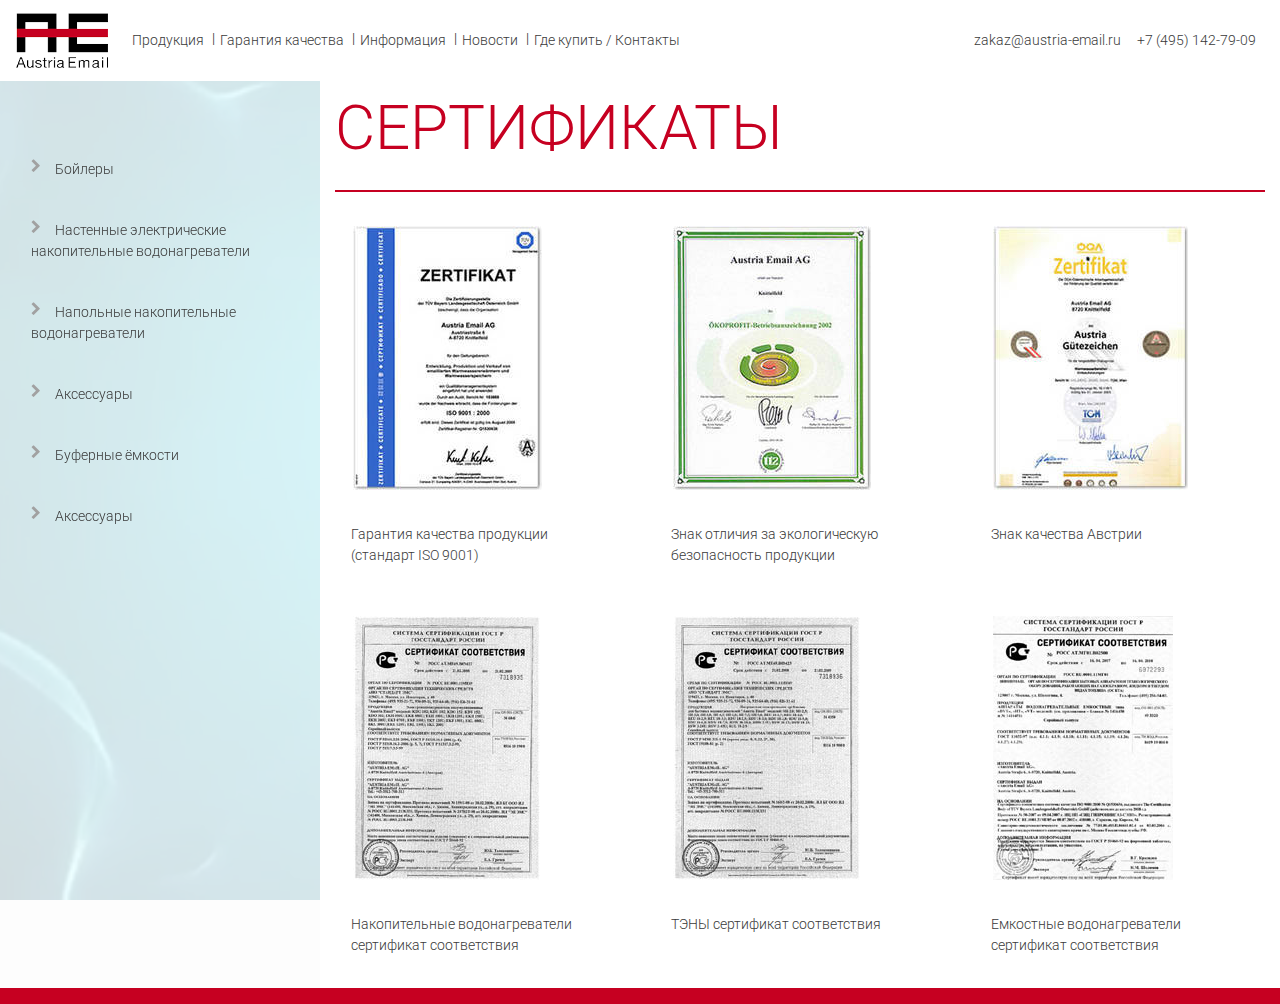
<file: sertificat.html>
<!DOCTYPE html>
<html lang="en">
<head>
	<meta charset="UTF-8">
	<title>Document</title>
	<link rel="stylesheet" href="css/bootstrap.min.css">
	<link rel="stylesheet" href="css/style.css">
	<link rel="stylesheet" href="https://maxcdn.bootstrapcdn.com/font-awesome/4.7.0/css/font-awesome.min.css">
  <link href="https://fonts.googleapis.com/css?family=Roboto:300,400,700&amp;subset=cyrillic,cyrillic-ext" rel="stylesheet">
  <meta name="viewport" content="width=device-width, user-scalable=no, initial-scale=1.0, maximum-scale=1.0, minimum-scale=1.0">
</head>
<body>
	<video  muted poster="images/bg.jpg" autoplay loop id="myVideo">
   <source src="video/water.mp4" type='video/mp4; codecs="avc1.42E01E, mp4a.40.2"'>
    </video>
<nav class="navbar navbar-expand-lg">
  <a class="navbar-brand" href="#"><img src="images/logo.png"></a>
  <button class="navbar-toggler" type="button" data-toggle="collapse" data-target="#navbarNav" aria-controls="navbarNav" aria-expanded="false" aria-label="Toggle navigation">
    <span class="navbar-toggler-icon"><i class="fa fa-bars" aria-hidden="true"></i></span>
  </button>
  <div class="collapse navbar-collapse" id="navbarNav">
    <ul class="navbar-nav mr-auto mt-2 mt-lg-0">
      <li class="nav-item active">
        <a class="nav-link" href="#">Продукция <span class="sr-only">(current)</span></a>
      </li>
      <li class="nav-item">
        <a class="nav-link" href="#">Гарантия качества </a>
      </li>
      <li class="nav-item">
        <a class="nav-link" href="#">Информация</a>
      </li>
      <li class="nav-item">
        <a class="nav-link" href="#">Новости</a>
      </li>
      <li class="nav-item">
        <a class="nav-link" href="#">Где купить / Контакты</a>
      </li>
    </ul>
    <ul class="navbar-nav ">
      <li class="nav-item">
        <a class="nav-link email" href="mailto:zakaz@austria-email.ru">zakaz@austria-email.ru</a>
      </li>
      <li class="nav-item">
        <a class="nav-link tel" href="tel:74951427909">+7 (495) 142-79-09</a>
      </li>
    </ul>
  </div>
</nav>

<div class="container-fluid sky">
  <div class="row justify-content-end">
    <div class="col-md-3">
      <nav class="navbar navbar-home navbar-expand-lg my-nav">
  
  <button class="navbar-toggler" type="button" data-toggle="collapse" data-target="#navbarNavCat" aria-controls="navbarNavCat" aria-expanded="false" aria-label="Toggle navigation">
    <span class="navbar-toggler-icon"><i class="fa fa-bars" aria-hidden="true"></i></span>
  </button>
  <div class="collapse navbar-collapse " id="navbarNavCat">
    <!-- <ul class="nav flex-column">
  <li class="nav-item">
    <a class="nav-link active" href="#">Active</a>
  </li>
  <li class="nav-item">
    <a class="nav-link" href="#">Link</a>
  </li>
  <li class="nav-item">
    <a class="nav-link" href="#">Link</a>
  </li>
  <li class="nav-item">
    <a class="nav-link" href="#">Disabled</a>
  </li>
</ul> -->
<div class="sidebar left flex-column">
  <ul class="list-sidebar bg-defoult">
<li> <a href="#" data-toggle="collapse" data-target="#cat1" class="collapsed active" > <i class="fa fa-chevron-right pull-left"></i> <span class="nav-label"> Бойлеры </span> <span class=""></span> </a>
      <ul class="sub-menu collapse" id="cat1">
        <li class=""><a href="#">Austria Email ERM, ERMR</a>
          <ul >
            <li><a href="#">HT 200 ERM</a></li>
            <li><a href="#">HT 300 ERM</a></li>
            <li><a href="#">HT 400 ERM</a></li>
            <li><a href="#">HT 500 ERM</a></li>
            <li><a href="#">HT 200 ERMR</a></li>
            <li class="active"><a href="#">HT 300 ERMR</a></li>
            <li><a href="#">HT 400 ERMR</a></li>
            <li><a href="#">HT 500 ERMR</a></li>
          </ul>
        </li>
        <li><a href="#">Austria Email VT FFM</a>
          <ul >
            <li><a href="#">VT 300 FFM</a></li>
            <li><a href="#">VT 500 FFM</a></li>
            <li><a href="#">VT 800 FFM</a></li>
            <li><a href="#">VT 1000 FFM</a></li>
          </ul>
        </li>
        <li><a href="#">Austria Email VT FRM, FRMR</a>
          <ul >
            <li><a href="#">VT 800 FRM</a></li>
            <li><a href="#">VT 1000 FRM</a></li>
            <li><a href="#">VT 800 FRMR</a></li>
            <li><a href="#">VT 1000 FRMR</a></li>
          </ul>
        </li>
        <li><a href="#">Austria-Email VT LDS</a>
          <ul >
            <li><a href="#">VT 800 LDS</a></li>
            <li><a href="#">VT 1000 LDS</a></li>
          </ul>
        </li>
        <li><a href="#">Austria Email HT FM</a>
          <ul >
            <li><a href="#">HT 200 FM</a></li>
            <li><a href="#">HT 300 FM</a></li>
            <li><a href="#">HT 400 FM</a></li>
            <li><a href="#">HT 500 FM</a></li>
          </ul>
        </li>
      </ul>
    </li>
    <li> <a href="#" data-toggle="collapse" data-target="#cat2" class="collapsed active" > <i class="fa fa-chevron-right pull-left"></i> <span class="nav-label"> Настенные электрические накопительные водонагреватели </span> <span class=""></span> </a>
      <ul class="sub-menu collapse" id="cat2">
        <li class="active"><a href="#">CSS3 Animation</a></li>
        <li><a href="#">General</a></li>
        <li><a href="#">Buttons</a></li>
        <li><a href="#">Tabs & Accordions</a></li>
        <li><a href="#">Typography</a></li>
        <li><a href="#">FontAwesome</a></li>
        <li><a href="#">Slider</a></li>
        <li><a href="#">Panels</a></li>
        <li><a href="#">Widgets</a></li>
        <li><a href="#">Bootstrap Model</a></li>
      </ul>
    </li>
    <li> <a href="#" data-toggle="collapse" data-target="#cat3" class="collapsed active" > <i class="fa fa-chevron-right pull-left"></i> <span class="nav-label"> Напольные накопительные водонагреватели </span> <span class=""></span> </a>
      <ul class="sub-menu collapse" id="cat3">
        <li class="active"><a href="#">CSS3 Animation</a></li>
        <li><a href="#">General</a></li>
        <li><a href="#">Buttons</a></li>
        <li><a href="#">Tabs & Accordions</a></li>
        <li><a href="#">Typography</a></li>
        <li><a href="#">FontAwesome</a></li>
        <li><a href="#">Slider</a></li>
        <li><a href="#">Panels</a></li>
        <li><a href="#">Widgets</a></li>
        <li><a href="#">Bootstrap Model</a></li>
      </ul>
    </li>
    <li> <a href="#" data-toggle="collapse" data-target="#cat4" class="collapsed active" > <i class="fa fa-chevron-right pull-left"></i> <span class="nav-label"> Аксессуары </span> <span class=""></span> </a>
      <ul class="sub-menu collapse" id="cat4">
        <li class="active"><a href="#">CSS3 Animation</a></li>
        <li><a href="#">General</a></li>
        <li><a href="#">Buttons</a></li>
        <li><a href="#">Tabs & Accordions</a></li>
        <li><a href="#">Typography</a></li>
        <li><a href="#">FontAwesome</a></li>
        <li><a href="#">Slider</a></li>
        <li><a href="#">Panels</a></li>
        <li><a href="#">Widgets</a></li>
        <li><a href="#">Bootstrap Model</a></li>
      </ul>
    </li>
    <li> <a href="#" data-toggle="collapse" data-target="#cat5" class="collapsed active" > <i class="fa fa-chevron-right pull-left"></i> <span class="nav-label"> Буферные ёмкости </span> <span class=""></span> </a>
      <ul class="sub-menu collapse" id="cat5">
        <li class="active"><a href="#">CSS3 Animation</a></li>
        <li><a href="#">General</a></li>
        <li><a href="#">Buttons</a></li>
        <li><a href="#">Tabs & Accordions</a></li>
        <li><a href="#">Typography</a></li>
        <li><a href="#">FontAwesome</a></li>
        <li><a href="#">Slider</a></li>
        <li><a href="#">Panels</a></li>
        <li><a href="#">Widgets</a></li>
        <li><a href="#">Bootstrap Model</a></li>
      </ul>
    </li>
    <li> <a href="#" data-toggle="collapse" data-target="#cat6" class="collapsed active" > <i class="fa fa-chevron-right pull-left"></i> <span class="nav-label"> Аксессуары </span> <span class=""></span> </a>
      <ul class="sub-menu collapse" id="cat6">
        <li class="active"><a href="#">CSS3 Animation</a></li>
        <li><a href="#">General</a></li>
        <li><a href="#">Buttons</a></li>
        <li><a href="#">Tabs & Accordions</a></li>
        <li><a href="#">Typography</a></li>
        <li><a href="#">FontAwesome</a></li>
        <li><a href="#">Slider</a></li>
        <li><a href="#">Panels</a></li>
        <li><a href="#">Widgets</a></li>
        <li><a href="#">Bootstrap Model</a></li>
      </ul>
    </li>
  </ul>
</div>
  </div>
</nav>
    </div>
    <div class="col-lg-9 col-sm-12 content">
      <p class="caption">Сертификаты</p>
      <hr>
      <div class="row">
        <div class="col sert-item">
            <a href="#" class="sert-link">
              <img src="images/sert1.jpg" alt="">
              <p class="sert-title">Гарантия качества продукции (стандарт ISO 9001)</p>
            </a>
        </div>
        <div class="col sert-item">
            <a href="#" class="sert-link">
              <img src="images/sert2.jpg" alt="">
              <p class="sert-title">Знак отличия за экологическую безопасность продукции</p>
            </a>
        </div>
        <div class="col sert-item">
            <a href="#" class="sert-link">
              <img src="images/sert3.jpg" alt="">
              <p class="sert-title">Знак качества Австрии</p>
            </a>
        </div>
      </div>
      <div class="row">
        <div class="col sert-item">
            <a href="#" class="sert-link">
              <img src="images/sert4.jpg" alt="">
              <p class="sert-title">Накопительные водонагреватели сертификат соответствия</p>
            </a>
        </div>
        <div class="col sert-item">
            <a href="#" class="sert-link">
              <img src="images/sert5.jpg" alt="">
              <p class="sert-title">ТЭНЫ сертификат соответствия</p>
            </a>
        </div>
        <div class="col sert-item">
            <a href="#" class="sert-link">
              <img src="images/sert6.jpg" alt="">
              <p class="sert-title">Емкостные водонагреватели сертификат соответствия</p>
            </a>
        </div>
      </div>

      
    </div>  
  </div>
</div>


<footer>
	<nav class="navbar  navbar-expand-sm  nav-foot-red">
		<div class=" navbar-collapse" >
    <!-- <ul class="navbar-nav mr-auto mt-2 mt-lg-0">
      <li class="nav-item">
        <a class="nav-link" href="#">Copyright © "austria-email", 2018</a>
      </li>
    </ul>
    <ul class="navbar-nav my-3 my-lg-0">
      
      <li class="nav-item">
        <a class="nav-link" href="#">Создание сайта - disaers.ru</a>
      </li>
    </ul> -->
  </div>
	</nav>
</footer>

	<script src="https://code.jquery.com/jquery-3.2.1.slim.min.js" integrity="sha384-KJ3o2DKtIkvYIK3UENzmM7KCkRr/rE9/Qpg6aAZGJwFDMVNA/GpGFF93hXpG5KkN" crossorigin="anonymous"></script>
<script src="https://cdnjs.cloudflare.com/ajax/libs/popper.js/1.12.3/umd/popper.min.js" integrity="sha384-vFJXuSJphROIrBnz7yo7oB41mKfc8JzQZiCq4NCceLEaO4IHwicKwpJf9c9IpFgh" crossorigin="anonymous"></script>
<script src="https://maxcdn.bootstrapcdn.com/bootstrap/4.0.0-beta.2/js/bootstrap.min.js" integrity="sha384-alpBpkh1PFOepccYVYDB4do5UnbKysX5WZXm3XxPqe5iKTfUKjNkCk9SaVuEZflJ" crossorigin="anonymous"></script>

</body>
</html>
</file>
<file: css/style.css>
body{
	font-family: 'Roboto', sans-serif;
	font-weight: 300;
	background: #f4f4f4;
  font-size: 14px;
}
/*.loader {
  background: no-repeat scroll 0 0 #fff;
  top: 0;
  left: 0;
  right: 0;
  bottom: 0;
  position: fixed;
  width: 100%;
  height: 100%;
  z-index: 9999;
}*/
.loader_inner {
  background-image: url("../images/ajax-loader-green.gif");
  background-repeat: no-repeat;
  background-position:center center;
  background-color: #fff;
  height: 200px;
  width: 200px;
  margin-top: -100px;
  margin-left: -100px;
  position: absolute;
  left: 50%;
  top: 50%;
}
/*.loader{
  position: absolute;
  top: 50%;
  left: 50%;
  -webkit-transform: translate(-50%,-50%);
  -ms-transform: translate(-50%,-50%);
  -o-transform: translate(-50%,-50%);
  transform: translate(-50%,-50%);
}*/
.loader{
  /*margin: 0;
  padding: 0;
  text-transform: uppercase;
  font-size: 10em;*/
  color: rgba(255, 255, 255, .1);
  background-image: url(../images/water.png);
  background-repeat: repeat-x;
  -webkit-background-clip: text;
  animation: animate 15s  linear infinite;
}
@keyframes animate{
  0%{
    background-position: left 0px top 0px;
  }
  40%{
    background-position: left 800px top -50px;
  }
  80%{
    background-position: left 1800px top -50px;
  }
  100%{
    background-position: left 2400px top 80px;
  }
}
.wave{
  position: relative;
  width: 100%;
  height: 100%;
  background: #4973ff;
}
.wave:before,.wave:after{
  content: '';
  position: absolute;
  width: 100%;
  height: 100%;
  top: 0;
  left: 50%;

}
.video-header{/*height: 100vh;*/
         display: flex;
	     align-items: center;
	     color: #fff;
	
}
a.navbar-brand img{
  width: 92px;
position: relative;
}
.pulse1 {
    position: absolute;  
    width: 200px;
    height: 200px;
    margin: auto; 
        top: -70px;
    left: -30px;
    z-index: 1;
    opacity: 0;
    border: 3px solid rgba(255,255,255,.1);
  
    -webkit-animation: pulsejg1 4s linear infinite;
    -moz-animation: pulsejg1 4s linear infinite;
    animation: pulsejg1 4s linear infinite;
    -webkit-border-radius: 999px;
    -moz-border-radius: 999px;
    border-radius: 999px;
    -webkit-box-shadow: inset 0px 0px 15px 10px rgba(0, 0, 0, .6);
    -moz-box-shadow: inset 0px 0px 15px 10px rgba(0, 0, 0, .6);
    box-shadow: inset 0px 0px 15px 10px rgba(0, 0, 0, .6);
    -moz-box-sizing: border-box;
    -webkit-box-sizing: border-box;
    box-sizing: border-box;
}

.pulse2 {
    position: absolute;
    width: 200px;
    height: 200px;
    margin: auto; 
    top: -70px;
    left: -30px;
    z-index: 2;
    opacity: 0;
    border: 1px solid rgba(255,255,255,0);
  
    -webkit-animation: pulsejg2 4s linear infinite;
    -moz-animation: pulsejg2 4s linear infinite;
    animation: pulsejg2 4s linear infinite;
    -webkit-border-radius: 999px;
    -moz-border-radius: 999px;
    border-radius: 999px;
    -webkit-box-shadow: inset 0px 0px 12px 5px rgba(255, 255, 255, .8);
    -moz-box-shadow: inset 0px 0px 12px 5px rgba(255, 255, 255, .8);
    box-shadow: inset 0px 0px 12px 5px rgba(255, 255, 255, .8);
    -moz-box-sizing: border-box;
    -webkit-box-sizing: border-box;
    box-sizing: border-box;
}

@-webkit-keyframes pulsejg1 {
    0% {
        -webkit-transform: scale(.6);
        opacity: 0;
    }

    50% {
        -webkit-transform: scale(.6);
        opacity: 0;
    }

    60% {
        -webkit-transform: scale(.9);
        opacity: .2;
    }

    70% {
        -webkit-transform: scale(1.1);
        opacity: .35;
    }

    80% {
        -webkit-transform: scale(1.25);
        opacity: .2;
    }

    100% {
        -webkit-transform: scale(1.4);
        opacity: 0;
    }
}

@-moz-keyframes pulsejg1 {
    0% {
        -moz-transform: scale(.6);
        opacity: 0;
    }

    50% {
        -moz-transform: scale(.6);
        opacity: 0;
    }

    60% {
        -moz-transform: scale(.9);
        opacity: .2;
    }

    70% {
        -moz-transform: scale(1.1);
        opacity: .35;
    }

    80% {
        -moz-transform: scale(1.25);
        opacity: .2;
    }

    100% {
        -moz-transform: scale(1.4);
        opacity: 0;
    }
}

@keyframes pulsejg1 {
    0% {
        transform: scale(.6);
        opacity: 0;
    }

    50% {
        transform: scale(.6);
        opacity: 0;
    }

    60% {
        transform: scale(.9);
        opacity: .1;
    }

    70% {
        transform: scale(1.1);
        opacity: .25;
    }

    80% {
        transform: scale(1.25);
        opacity: .1;
    }

    100% {
        transform: scale(1.4);
        opacity: 0;
    }
}

@-webkit-keyframes pulsejg2 {
    0% {
        -webkit-transform: scale(.6);
        opacity: 0;
    }

    40% {
        -webkit-transform: scale(.8);
        opacity: .05;
    }

    50% {
        -webkit-transform: scale(1);
        opacity: .1;
    }

    60% {
        -webkit-transform: scale(1.1);
        opacity: .3;
    }

    80% {
        -webkit-transform: scale(1.2);
        opacity: .1;
    }

    100% {
        -webkit-transform: scale(1.3);
        opacity: 0;
    }
}

@-moz-keyframes pulsejg2 {
    0% {
        -moz-transform: scale(.6);
        opacity: 0;
    }

    40% {
        -moz-transform: scale(.8);
        opacity: .05;
    }

    50% {
        -moz-transform: scale(1);
        opacity: .1;
    }

    60% {
        -moz-transform: scale(1.1);
        opacity: .3;
    }

    80% {
        -moz-transform: scale(1.2);
        opacity: .1;
    }

    100% {
        -moz-transform: scale(1.3);
        opacity: 0;
    }
}

@keyframes pulsejg2 {
    0% {
        transform: scale(.6);
        opacity: 0;
    }

    40% {
        transform: scale(.8);
        opacity: .05;
    }

    50% {
        transform: scale(1);
        opacity: .1;
    }

    60% {
        transform: scale(1.1);
        opacity: .3;
    }

    80% {
        transform: scale(1.2);
        opacity: .1;
    }

    100% {
        transform: scale(1.3);
        opacity: 0;
    }
}
.wrap{
	max-width: 960px;
	padding-left: 1rem;
	padding-right: 1rem;
	margin:auto;
	text-align: center;
	
}
.fullscreen-video-wrap{
	position: absolute;
	top: 0;
	left: 0;
	height: 100vh;
	width: 100%;
	overflow: hidden;
	 background: url(../images/bg.jpg);
   -webkit-background-size: cover;
   background-size: cover;
}
.fullscreen-video-wrap video{
	min-height: 100%;
	min-width: 100%;
   background: url(../images/bg.jpg);
	
}
.video{
  background: url(../images/bg.jpg);

}

.header-overlay{
	height: 100vh;
	width: 100%;
	position: absolute;
	top: 0;
	left: 0;
	background: rgba(255, 255, 255 );
	opacity: 0.80;
	
}

.header-content{
	z-index: 2;
	margin-top:16%;
	padding: 0 5rem;
	    text-align: center;
}

.header-content h1{
	font-size: 50px;
	margin-bottom: 0;
	font-weight: 300;
	/*color: #3a3a3a;*/
	text-transform: uppercase;
}
.header-content p{
	font-size: 1.5rem;
	display: block;
	padding-bottom: 2rem;
	margin-top: 10px;
}
.navbar-toggler:not(:disabled):not(.disabled) {
        box-shadow: 0px 0px 8px 0px grey;
}
span.navbar-toggler-icon {
    color: #000;
    padding-top: 5px;
}
#myVideo {
    position: fixed;
    right: 0;
    bottom: 0;
    min-width: 100%; 
    min-height: 100%;
}
.sky{
  background: rgba(255, 255, 255, 0.81);
    position: relative;
}
.my-btn{
	padding: 1rem 1rem;
	background-color: #c60021;
	border-radius: 0;
	margin: 0 37px;
	width: 327px;
	box-shadow: 0px 0px 20px 5px #00000059;
	color: #fff;
}
a.btn.my-btn.mt-4{
  color: #fff;
}
.my-btn:hover{
	background-color: #eb7861;

}
/*.mb-2, .my-2{
	text-align: center;
    background: rgba(255, 255, 255, .5);
}*/
.my-2{
	text-align: center;
    /*background: rgba(255, 255, 255, .5);*/
}



@media(max-width:768px){
	.header-content h1{font-size: 40px;}
	.header-content p{font-size: 1rem;}
  
}

section{text-align: center; margin-top: 50px; font-size: 1.5rem;}

.navbar{z-index: 10;    background: #fff;}
.navbar-home {
    z-index: 10;
    background: transparent;
}
/*.my-nav .nav-link{color: aliceblue;}*/
.my-nav .navbar-brand{color: aliceblue;}
.navbar-toggler-icon{color: aliceblue;}
#navbarNav a.nav-link.tel.tel-home{
	color: #3a3a3a;
	/*font-size: 36px;
	font-weight: bold;
	line-height: 60px;*/
}
/*#navbarNav a.nav-link.tel{
	color: #3a3a3a;
	/*font-weight: bold;*/
}*/
#navbarNav a.nav-link.email-home{
	color: #3a3a3a;
	font-size: 24px;
	line-height: 60px;
}
div#navbarNavFooter{
	font-size: 14px;
}
.nav-foot{
  background: rgba(0, 0, 0 , .5);
  padding: 0;
}
.nav-foot-red{
	background: #c60021;
}
.nav-foot-red a.nav-link{
	color: #fff;
}
#navbarNav a.nav-link{
	font-size: 14px;
	color: #3a3a3a;
}
#navbarNav a.nav-link:hover{
  text-decoration: underline;
}
ul.navbar-nav.mr-auto.mt-2.mt-lg-0 li.nav-item::before{
	content:'|';
	    float: left;
    padding-top: 6px;
}
li.nav-item.home a.nav-link, li.nav-item.home::before{
	color: #fff;
}

ul.navbar-nav.mr-auto.mt-2.mt-lg-0 li:first-child.nav-item::before{
	content:'';
	    float: left;
    padding-top: 6px;
}
/*#navbarNav a.nav-link:first-child::before{
	content:'';
	padding-right: 0;
}*/
.sideBar{
	background: #f4f4f4;
}
.garant span {
    font-weight: bold;
}
.garant p {
    font-size: 18px;
}
.caption{
	font-size: 62px;	
	color: #c60021;
	text-transform: uppercase;
}
.my-btn-garant{
	color: #c60021;
	background: transparent;
	border-radius: 0;
	padding: 1rem 3rem;
	margin-bottom: 2rem;
  box-shadow: 0px 0px 8px 0px grey;
}
.my-btn-garant:hover{
  border: 1px solid #c60021;
}
.content {
    background: #fff;
}
hr{
  border: 1px solid #c60021;
}
.allCategory {
 padding-bottom: 4rem;
}
.allCategory2 {
 margin-left: 1rem;
}
.allCategory h1{
	font-weight: 300;
	display: flex;
  align-items: center;
  justify-content: center;
  padding: 4rem 0;
  color: #c60021;
  text-transform: uppercase;
}
a.category-link, a.info-link {
    display: flex;
    align-items: center;
    justify-content: center;
    flex-direction: column;
}
a.category-link img {
    max-width: 30%;
    padding: 2rem 0;
}
a.info-link img {
    max-width: 100%;
    padding: 2rem 0;
}
a.category-link img {
    min-width: 30%;
    padding: 2rem 0;
}
.category-item, .info-item{
  margin: 10px;
  background: #fff;
  box-shadow: 0px 0px 8px 0px grey;
  display: flex;
  justify-content: center;
  flex-wrap: wrap;
  width: 100%;
}
.category-item:hover{
  border: 2px solid red;
          margin: 8px;
}
.info-item:hover{
	    border: 2px solid red;
	        margin: 10px;
}
.sert-link img:hover{
  border: 2px solid red;
  margin: 0;

}
.sert-link img{
  margin: 2px;
}
p.category-title {
    display: flex;
    align-items: flex-end;
    text-align: center;
}
.sert-link{
	color: #3a3a3a;
  
}
.sert-item {
    margin: 1rem;
}
p.sert-title {
    margin-top: 2rem;
}
.dropdown .my_dropdown-menu {
  display: none;
}
.dropdown.active .my_dropdown-menu {
  display: block;
}
.nav>li>a {
    position: relative;
    display: block;
    padding: 10px 15px;
}
.wrapper-cat-img{
	    position: relative;
    z-index: 1;
    background: #fff;
    padding: 5rem;
    top: 190px;
    box-shadow: 0px 0px 20px #8a8a8a;
    box-sizing: content-box;
    width: 100%;
}
.wrapper-cat-img img{
  max-width: 100%;
}
.price {
    text-align: center;
    font-size: 30px;
}
.wrapper-cat-img button, input#btn1 {
    border: none;
    background: transparent;
    box-shadow: 0px 0px 8px 0px grey;
    padding: 10px 30px;
    margin: 0 0 0 -22px;
}
input#btn1{
  margin: 0;
}
input.txt {
    box-shadow: 0px 0px 8px 0px grey;
    border: navajowhite;
    padding: 10px;
}
.contentCat {
    padding-left: 230px !important;
    /*background: url(../images/boyler2.png), #fff;
    background-repeat: no-repeat;
    background-position: bottom right;
    background-size: 36%;*/
    overflow: hidden;
}
.contentCat p.caption {
    margin-left: -200px;
}
i.fa.fa-chevron-right.pull-left {
    color: #a1a1a1;
    padding-right: 10px;
}
span.nav-label {
    color: #3a3a3a;
}
ul.list-sidebar.bg-defoult{
	list-style: none;
    padding: 50px 0;
}
ul.list-sidebar.bg-defoult li{
	padding: 20px 0;
}
ul.list-sidebar.bg-defoult li ul.sub-menu li {
    padding: 0;
    color: #3a3a3a;
}
ul.list-sidebar.bg-defoult li ul.sub-menu  li.active a{
	color: #c60021;
	font-weight: bold;
}
ul.list-sidebar.bg-defoult li ul.sub-menu li:first-child{
	padding: 20px 0 0;
}
ul.list-sidebar.bg-defoult li ul.sub-menu li a{
	color: #3a3a3a;
}
ul.list-sidebar.bg-defoult li ul.sub-menu li:last-child{
	padding: 0 0 20px;
}
table.table.table-striped{
	background-color: #fff;
	position: relative;
}
img.cat {
    position: absolute;
    opacity: .1;
    right: 0;
    top: 10%;
    width: 30%;
}
#map {
        height: 50%;
      }
      /* Optional: Makes the sample page fill the window. */
      html, body {
        height: 100%;
        margin: 0;
        padding: 0;
      }
      .contentCat p>a {
    color: #c60021;
        text-decoration: underline;
}
#form{
     width: 50%;
    margin: 30px auto;
    height: auto; 
    text-align: center;
}
.modal-content.mod {
    width: 50%;
    margin: 0 auto;
}
button#close2{
  text-align: right;
    position: relative;
    right: 20px;
    top: 20px;
    z-index: 1;
}
.cat-content {
    background: #fff;
    padding-top: 20px;
}
.cat-content img{
  max-width: 100%;
}

 @media (max-width: 1440px){
.cat-img {
    position: relative;
    z-index: 1;
    background: #fff;
    padding: 2rem;
    top: 230px;
    box-shadow: 0px 0px 20px #8a8a8a;
    box-sizing: content-box;
    width: 190%;
}
/*.wrapper-cat-img button {
    
    margin: 0px 0 0 -32px;
}*/
 }
  @media (max-width: 768px){
  	.cat-img {
    position: relative;
    z-index: 1;
    background: #fff;
    padding: 1rem;
    top: 230px;
    box-shadow: 0px 0px 20px #8a8a8a;
    box-sizing: content-box;
    width: 500%;
}
.caption{
	font-size: 42px;
  }
  .wrapper-cat-img button {
    
    margin: 0px 0 0 -32px;
}
.price{
      margin: 0px -20px;
}
.wrapper-cat-img button {
    margin: 0px 0 0 -45px;
}
#form {
    width: 100%;
}
}
      @media (max-width: 425px){

.header-content h1 {
    font-size: 30px;
    margin-top: 150px;
}
.my-2 {
    background: rgb(219, 218, 214);
}
.my-btn{
	padding: 1rem 0;
	margin: 0;
    width: 277px;
}
.header-content {
    z-index: 2;
    margin-top: 16%;
    padding: 0;
}
ul.navbar-nav.mr-auto.mt-2.mt-lg-0 li.nav-item::before{
	content:'';
	    float: left;
    padding-top: 6px;
}
.caption {
    font-size: 22px;
}
.wrapper-cat-img {
    position: relative;
    z-index: 1;
    background: #fff;
    padding: 5rem;
    top: 0;
    box-shadow: 0px 0px 20px #8a8a8a;
    box-sizing: content-box;
    width: 55%;
    /*margin-bottom: 20px;*/
    margin: 0 auto 20px;
}
.contentCat {
    padding-left: 15px !important;
    overflow: hidden;
}
.contentCat p.caption {
    margin-left: 0;
}
.wrapper-cat-img button {
    margin: 0 auto;
    width: 100%;
}
.modal-content.mod {
    width: 100%;
}
      }

      @media (max-width: 320px){
        .wrapper-cat-img{
          width: 45%;
        }
      }
</file>
